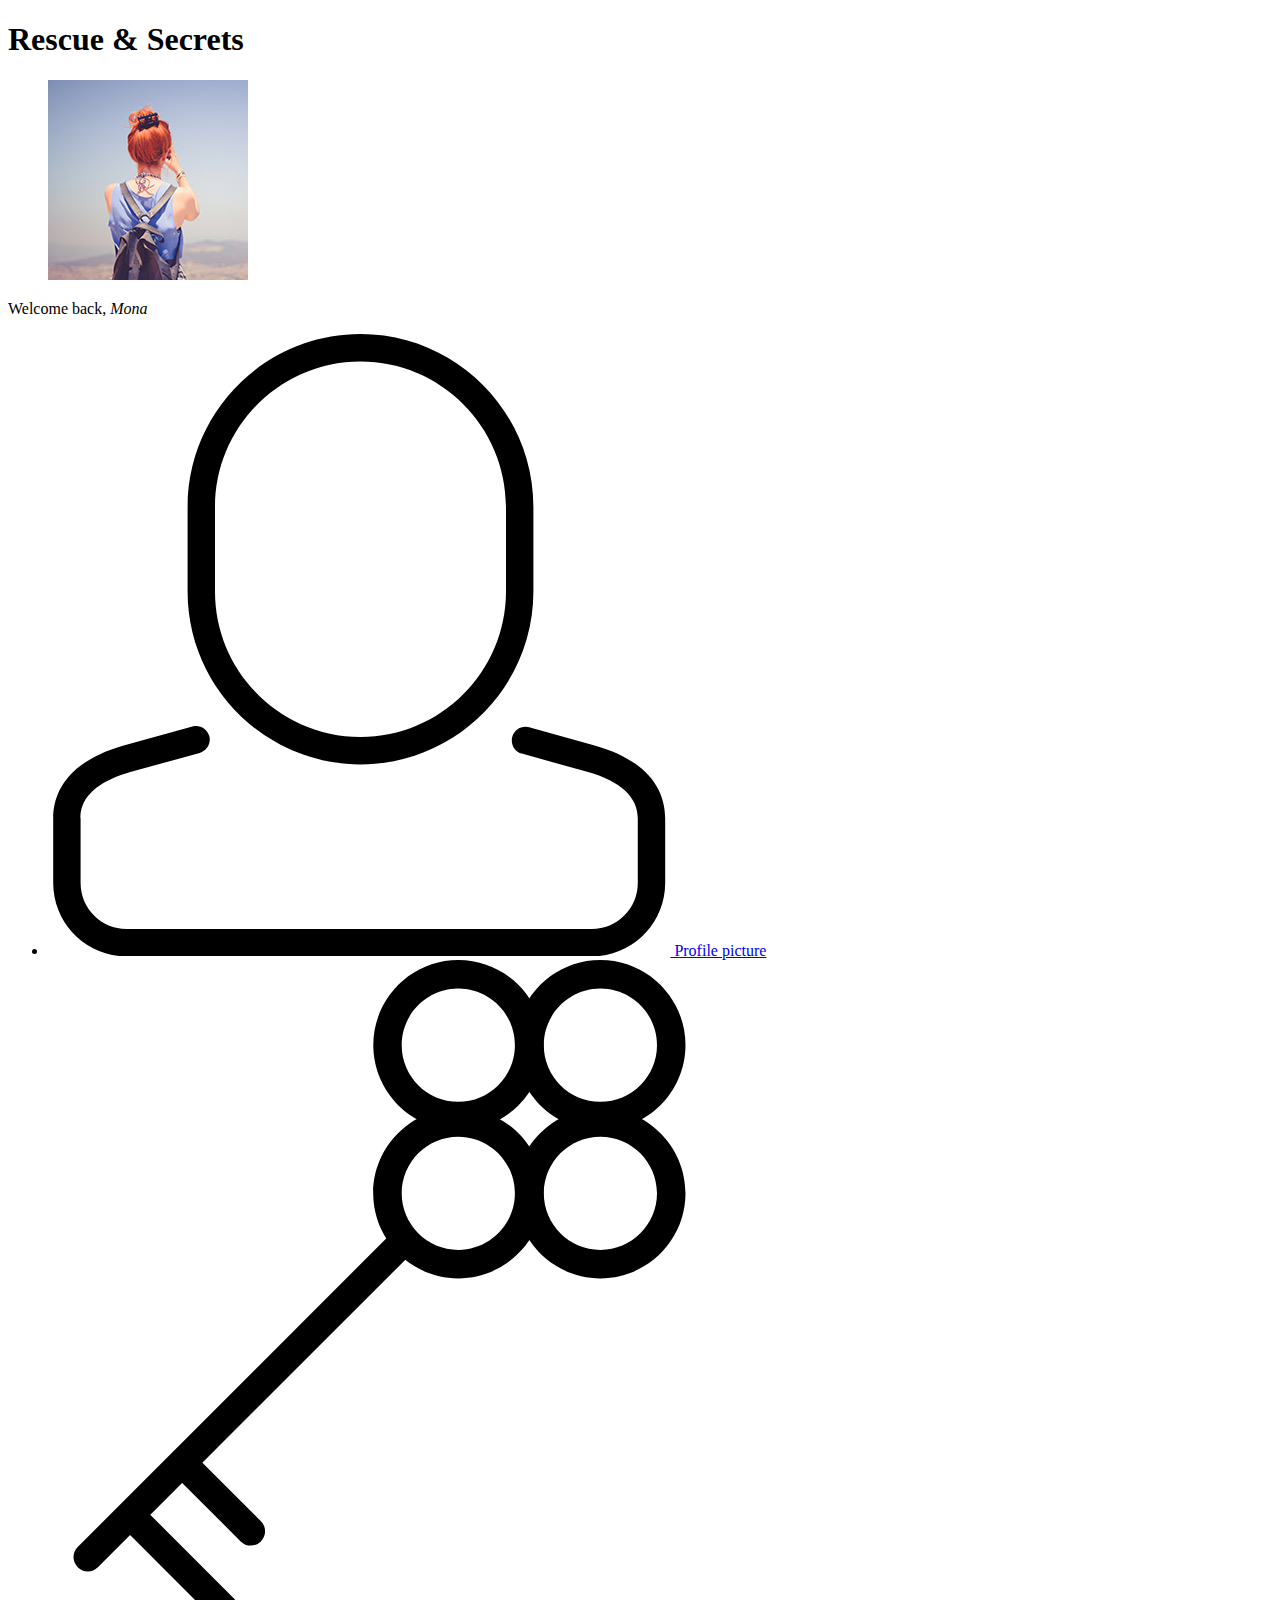
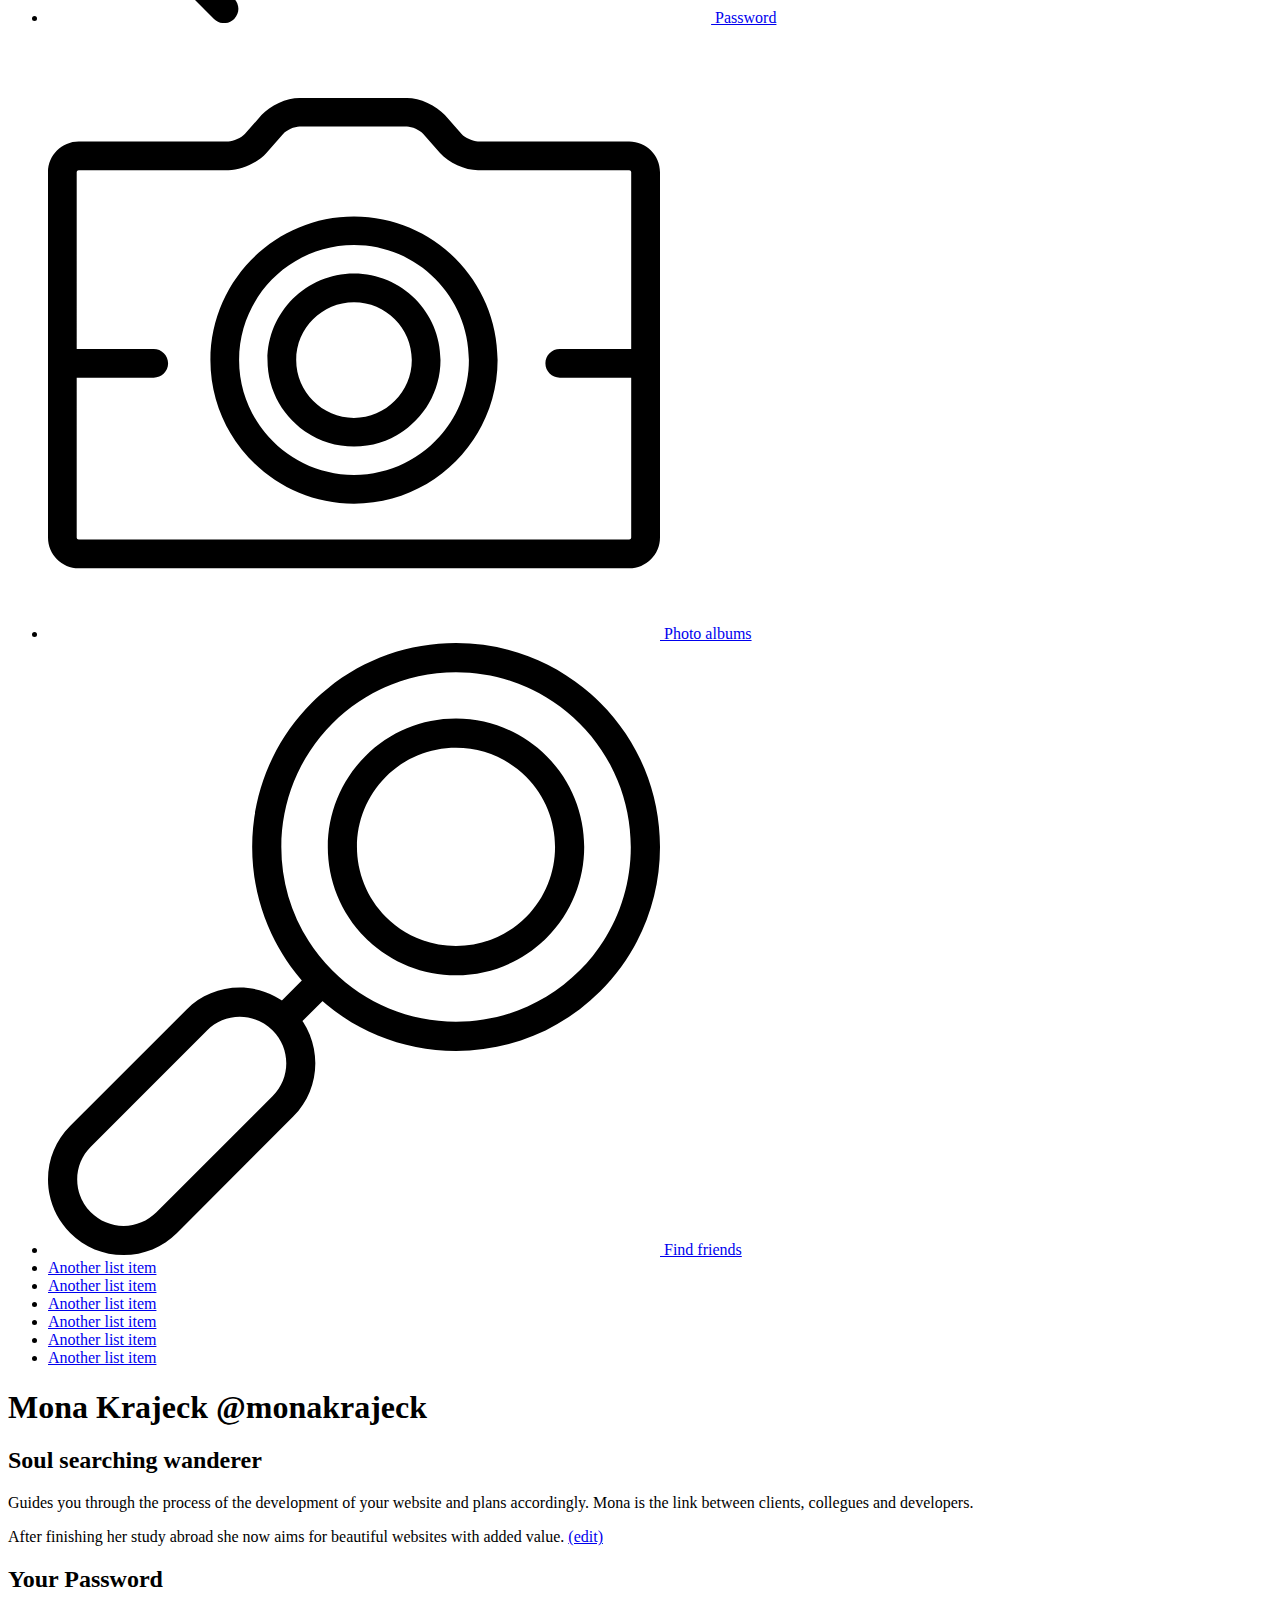
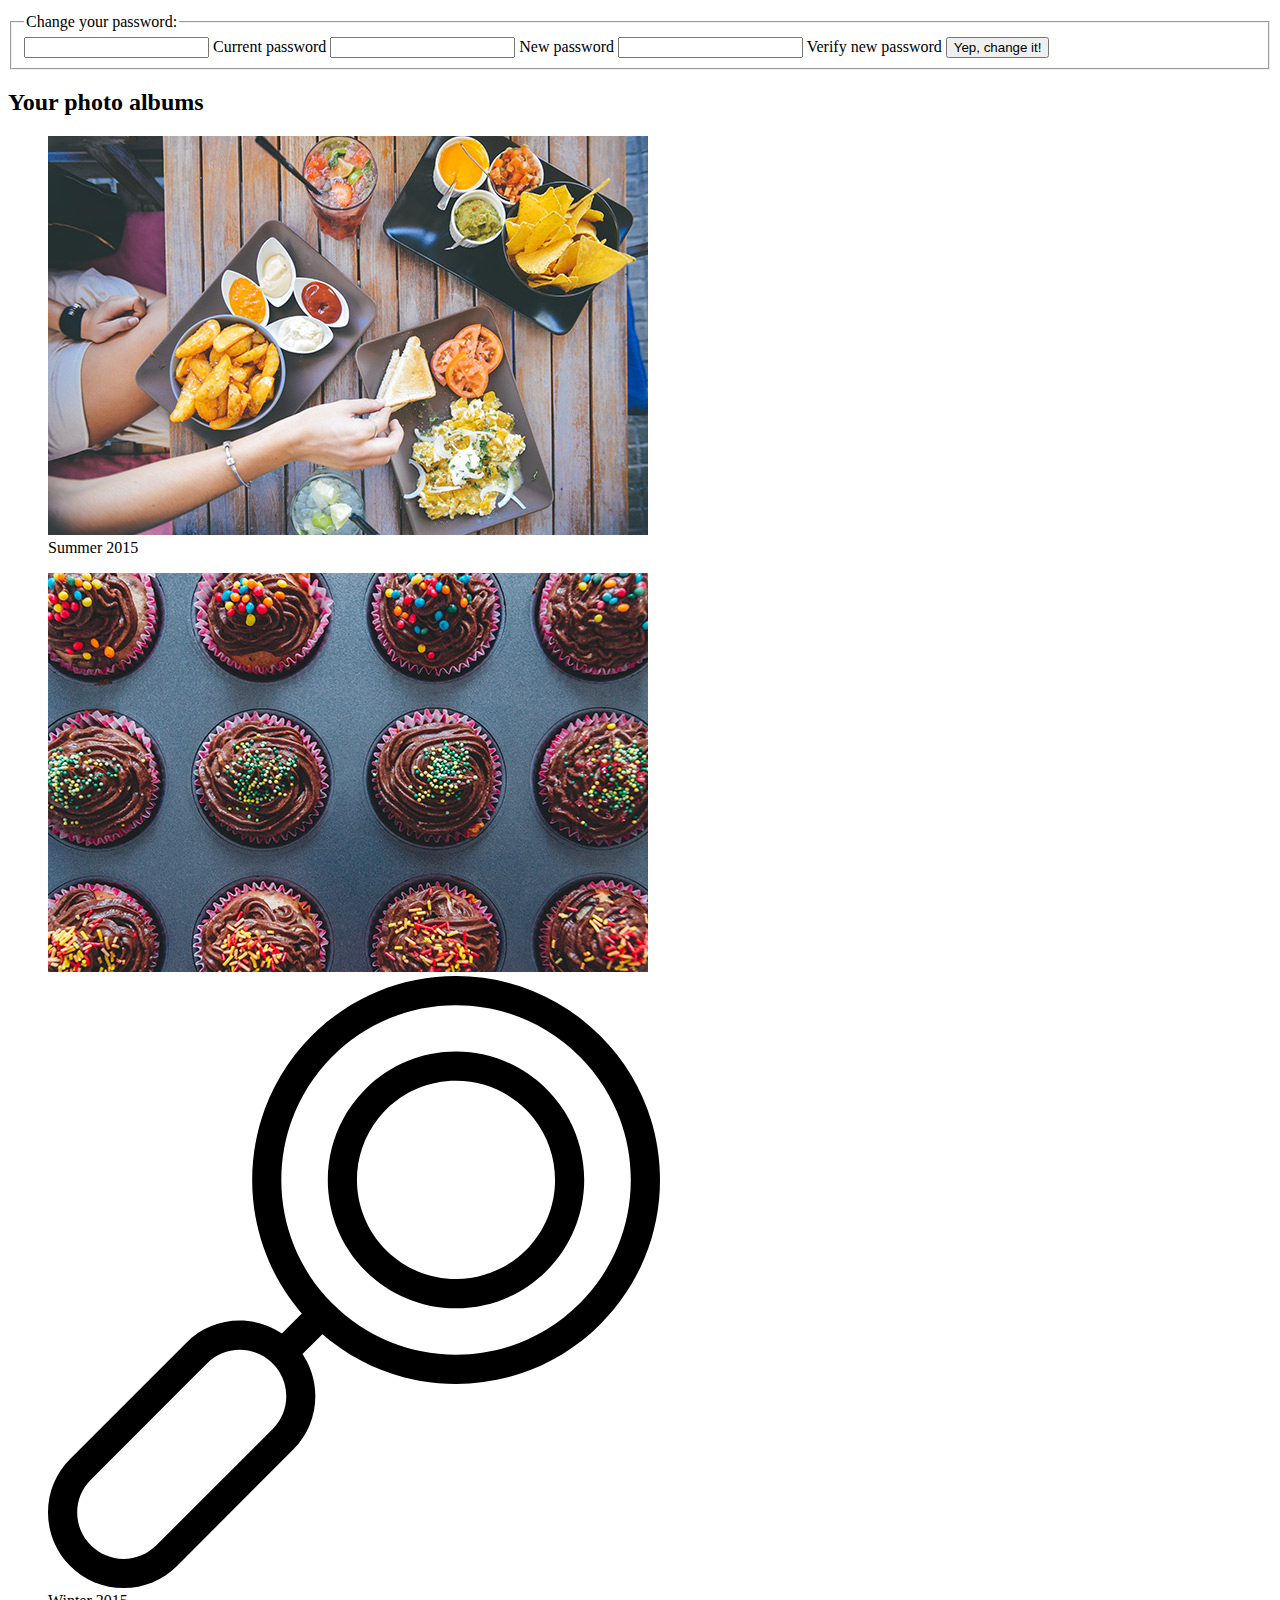
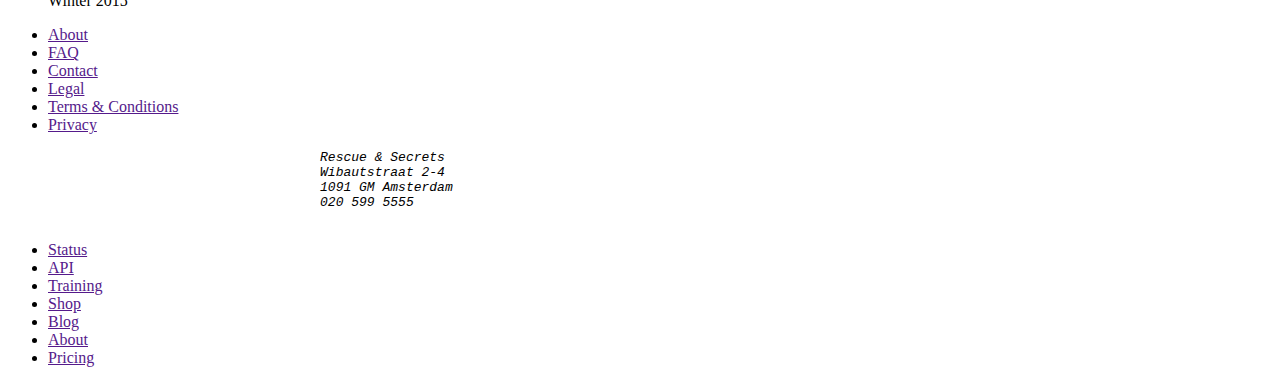
<file: index.html>
<!DOCTYPE html>
<html lang="en">
	<head>
		<meta charset="utf-8">
		<title>Profile of Mona Krajeck</title>
		<meta name="description" content="">
		<meta name="viewport" content="width=device-width, initial-scale=1">
		<link href='favicon.ico' rel='shortcut icon'>
	</head>
	<body>

		<!-- De header, met een navigatie -->

		<header>
			<h1>Rescue & Secrets</h1>
			<figure>
				<img src="images/profile-picture-thumb.jpg" alt="Profile picture of Monica Krajeck">
			</figure>
			<p>Welcome back, <em>Mona</em></p>
			<nav>
				<ul>
					<li>
						<a href="#profile-picture">
							<svg xmlns="http://www.w3.org/2000/svg" version="1.1" x="0" y="0" width="622.4" height="622.4" viewBox="0 0 622.4 622.4" xml:space="preserve"><path d="M312.5 430.4c-95.3 0-172.9-77.6-172.9-172.9v-84.6C139.6 77.6 217.1 0 312.5 0 407.8 0 485.4 77.6 485.4 172.9v84.6C485.4 352.8 407.8 430.4 312.5 430.4zM312.5 27.4c-80.2 0-145.5 65.3-145.5 145.5v84.6c0 80.2 65.3 145.5 145.5 145.5 80.2 0 145.5-65.3 145.5-145.5v-84.6C458 92.7 392.7 27.4 312.5 27.4zM543.8 622.4H78.6c-40.5 0-73.4-32.9-73.4-73.4V484.6c0-24 12.1-56.1 69.6-72.9l69.6-19.3c7.3-2 14.8 2.3 16.9 9.6 2 7.3-2.3 14.8-9.6 16.9l-69.4 19.2c-49.7 14.5-49.7 38.6-49.7 46.5v64.4c0 25.4 20.6 46 46 46h465.2c25.4 0 46-20.6 46-46V484.6c0-21.4-16.8-37-49.8-46.5l-66.2-18.5c-7.3-2-11.5-9.6-9.5-16.9 2-7.3 9.6-11.6 16.9-9.5l66.3 18.5c57.6 16.6 69.7 48.8 69.7 72.9v64.4C617.2 589.5 584.3 622.4 543.8 622.4z"/></svg>
							Profile picture
						</a>
					</li>
					<li>
						<a href="#password">
							<svg xmlns="http://www.w3.org/2000/svg" version="1.1" x="0" y="0" width="663.1" height="663.1" viewBox="0 0 663.1 663.1" xml:space="preserve"><path d="M552.4 170.2c-46.9 0-85.1-38.2-85.1-85.1 0-46.9 38.2-85.1 85.1-85.1 46.9 0 85.1 38.2 85.1 85.1C637.5 132.1 599.3 170.2 552.4 170.2zM552.4 28.6c-31.2 0-56.6 25.4-56.6 56.6 0 31.2 25.4 56.6 56.6 56.6 31.2 0 56.6-25.4 56.6-56.6C609 53.9 583.6 28.6 552.4 28.6zM552.4 318.4L552.4 318.4c-46.9 0-85.1-38.2-85.1-85.1 0-46.9 38.2-85.1 85.1-85.1 46.9 0 85.1 38.2 85.1 85.1C637.5 280.2 599.4 318.4 552.4 318.4zM552.4 176.7c-31.2 0-56.6 25.4-56.6 56.6 0 31.2 25.4 56.6 56.6 56.6 31.2 0 56.6-25.4 56.6-56.6C609 202.1 583.6 176.7 552.4 176.7z"/><path d="M410.4 170.2h0c-46.9 0-85.1-38.2-85.1-85.1 0-46.9 38.2-85.1 85.1-85.1 46.9 0 85.1 38.2 85.1 85.1 0 22.7-8.8 44.1-24.9 60.2C454.5 161.4 433.1 170.2 410.4 170.2zM410.3 28.6c-31.2 0-56.6 25.4-56.6 56.6 0 31.2 25.4 56.6 56.6 56.6h0c15.1 0 29.3-5.9 40-16.6 10.7-10.7 16.6-24.9 16.6-40C466.9 53.9 441.5 28.6 410.3 28.6zM410.3 318.4L410.3 318.4c-46.9 0-85.1-38.2-85.1-85.1 0-46.9 38.2-85.1 85.1-85.1 46.9 0 85.1 38.2 85.1 85.1C495.4 280.2 457.3 318.4 410.3 318.4zM410.3 176.7c-31.2 0-56.6 25.4-56.6 56.6 0 31.2 25.4 56.6 56.6 56.6 31.2 0 56.6-25.4 56.6-56.6C466.9 202.1 441.5 176.7 410.3 176.7z"/><path d="M39.8 611.4c-3.7 0-7.3-1.4-10.1-4.2 -5.6-5.6-5.6-14.6 0-20.2l313.5-313.5c5.6-5.6 14.6-5.6 20.2 0 5.6 5.6 5.6 14.6 0 20.2L49.9 607.2C47.1 610 43.5 611.4 39.8 611.4zM202.8 585.6c-3.7 0-7.3-1.4-10.1-4.2l-63.5-63.5c-5.6-5.6-5.6-14.6 0-20.2 5.6-5.6 14.6-5.6 20.2 0l63.5 63.5c5.6 5.6 5.6 14.6 0 20.2C210.1 584.2 206.4 585.6 202.8 585.6zM176.1 663.1c-3.7 0-7.3-1.4-10.1-4.2L77.1 570c-5.6-5.6-5.6-14.6 0-20.2 5.6-5.6 14.6-5.6 20.2 0l88.9 88.9c5.6 5.6 5.6 14.6 0 20.2C183.4 661.7 179.7 663.1 176.1 663.1z"/></svg>
							Password
						</a>
					</li>
					<li>
						<a href="#photo-albums">
							<svg xmlns="http://www.w3.org/2000/svg" version="1.1" x="0" y="0" width="612" height="612" viewBox="0 0 612 612" xml:space="preserve"><path d="M581.3 541.3H30.7C13.8 541.3 0 527.5 0 510.5V145.2c0-17 13.8-30.7 30.7-30.7h149.7c4.9 0 13.2-3.8 16.4-7.4l16.7-19c8.6-9.8 24.9-17.2 38-17.2h107.4c13.1 0 29.4 7.4 38 17.2l16.7 19c3.2 3.7 11.5 7.4 16.4 7.4h151.3c17 0 30.7 13.8 30.7 30.7v365.3C612 527.5 598.2 541.3 581.3 541.3zM30.7 143.2c-1.1 0-2 0.9-2 2v365.3c0 1.1 0.9 2 2 2h550.5c1.1 0 2-0.9 2-2V145.2c0-1.1-0.9-2-2-2H430c-13.1 0-29.4-7.4-38-17.2l-16.7-19c-3.2-3.7-11.5-7.4-16.4-7.4H251.5c-4.9 0-13.2 3.7-16.4 7.4l-16.7 19c-8.6 9.8-24.9 17.2-38 17.2H30.7zM306 476.7c-79.2 0-143.6-64.4-143.6-143.6 0-79.2 64.4-143.6 143.6-143.6s143.6 64.4 143.6 143.6C449.6 412.2 385.2 476.7 306 476.7zM306 218.1c-63.4 0-114.9 51.6-114.9 114.9 0 63.4 51.6 114.9 114.9 114.9s114.9-51.6 114.9-114.9C420.9 269.7 369.4 218.1 306 218.1zM593 350.7h-81.2c-7.9 0-14.4-6.4-14.4-14.4s6.4-14.4 14.4-14.4h81.2c7.9 0 14.4 6.4 14.4 14.4S600.9 350.7 593 350.7zM105.7 350.7H19.7c-7.9 0-14.4-6.4-14.4-14.4s6.4-14.4 14.4-14.4h86c7.9 0 14.4 6.4 14.4 14.4S113.6 350.7 105.7 350.7zM306 419.6c-47.7 0-86.5-38.8-86.5-86.5 0-47.7 38.8-86.5 86.5-86.5 47.7 0 86.5 38.8 86.5 86.5C392.5 380.8 353.7 419.6 306 419.6zM306 275.3c-31.9 0-57.8 25.9-57.8 57.8 0 31.9 25.9 57.8 57.8 57.8 31.9 0 57.8-25.9 57.8-57.8C363.8 301.2 337.9 275.3 306 275.3z"/></svg>
							Photo albums
						</a>
					</li>
					<li>
						<a href="#find-friends">
							<svg xmlns="http://www.w3.org/2000/svg" version="1.1" x="0" y="0" width="612" height="612" viewBox="0 0 612 612" xml:space="preserve"><path d="M408 407.9c-54.5 0-105.7-21.2-144.2-59.7 -79.5-79.5-79.5-208.9 0-288.4 38.5-38.5 89.7-59.7 144.2-59.7 54.5 0 105.7 21.2 144.2 59.7C590.8 98.3 612 149.5 612 204s-21.2 105.7-59.7 144.2C513.7 386.7 462.5 407.9 408 407.9zM408 29.2c-46.7 0-90.6 18.2-123.6 51.2 -68.1 68.1-68.1 179 0 247.2 33 33 76.9 51.2 123.6 51.2 46.7 0 90.6-18.2 123.6-51.2 33-33 51.2-76.9 51.2-123.6s-18.2-90.6-51.2-123.6C498.6 47.4 454.7 29.2 408 29.2zM244.2 382.4c-3.7 0-7.5-1.4-10.3-4.3 -5.7-5.7-5.7-14.9 0-20.6l23.4-23.4c5.7-5.7 14.9-5.7 20.6 0 5.7 5.7 5.7 14.9 0 20.6L254.5 378.1C251.7 381 247.9 382.4 244.2 382.4zM75.6 612c-20.2 0-39.2-7.9-53.4-22.1C7.9 575.6 0 556.6 0 536.4c0-20.2 7.9-39.2 22.1-53.4l116.3-116.3c14.3-14.3 33.2-22.1 53.4-22.1 20.2 0 39.2 7.9 53.4 22.1 29.5 29.5 29.5 77.4 0 106.9L129 589.9C114.7 604.1 95.7 612 75.6 612zM191.8 373.8c-12.4 0-24 4.8-32.8 13.6L42.8 503.7c-8.8 8.8-13.6 20.4-13.6 32.8 0 12.4 4.8 24 13.6 32.8 8.8 8.8 20.4 13.6 32.8 13.6 12.4 0 24-4.8 32.8-13.6l116.3-116.3c18.1-18.1 18.1-47.5 0-65.6C215.9 378.6 204.2 373.8 191.8 373.8zM408 332.3c-34.3 0-66.5-13.4-90.7-37.6 -50-50-50-131.4 0-181.5 24.2-24.2 56.5-37.6 90.7-37.6 34.3 0 66.5 13.4 90.7 37.6 50 50 50 131.4 0 181.5C474.5 318.9 442.3 332.3 408 332.3zM408 104.8c-26.5 0-51.4 10.3-70.1 29 -38.6 38.6-38.6 101.5 0 140.2 18.7 18.7 43.6 29 70.1 29 26.5 0 51.4-10.3 70.1-29 38.6-38.7 38.6-101.5 0-140.2C459.4 115.2 434.5 104.8 408 104.8z"/></svg>
							Find friends
						</a>
					</li>
					<li><a href="#">Another list item</a></li>
					<li><a href="#">Another list item</a></li>
					<li><a href="#">Another list item</a></li>
					<li><a href="#">Another list item</a></li>
					<li><a href="#">Another list item</a></li>
					<li><a href="#">Another list item</a></li>
				</ul>
			</nav>
		</header>



		<!-- De main content begint hier -->
		<main>
			<article>
				<header>
					<h1>Mona Krajeck <span>@monakrajeck</span></h1>
					<h2>Soul searching wanderer</h2>
				</header>
				<p>
					Guides you through the process of the development of your website and plans accordingly. Mona is the link between clients, collegues and developers.
				</p>
				<p>
					After finishing her study abroad she now aims for beautiful websites with added value. <a href="/">(edit)</a>
				</p>
			</article>


			<!-- Deze code mag je in week twee uit de comments halen -->
			<!-- <article id="profile-picture">
				<div>
					<figure class="current-profile-picture">
						<img class="profile-picture" src="images/profile-picture.jpg">
					</figure>
				</div>
								<div>
					<header>
										<h2>Your profile picture</h2>
						<h3>Upload a new profile picture</h3>
					</header>
					<a title="Opens upload window" role="button" href="/">Upload</a>
				</div>
				<section class="filter-effects">
					<header>
								<h3>Select a filter</h3>
					</header>
									<figure class="effect-01">
						<img class="profile-picture " src="images/profile-picture.jpg" alt="Image effect: lighten">
						<figcaption>Lighten</figcaption>
					</figure>

									<figure class="effect-02">
						<img class="profile-picture" src="images/profile-picture.jpg" alt="Image effect: overlay">
						<figcaption>Overlay</figcaption>
					</figure>

								<figure class="effect-03">
						<img class="profile-picture" src="images/profile-picture.jpg" alt="Image effect: soft light">
						<figcaption>Soft Light</figcaption>
					</figure>

					<figure class="effect-04">
							<img class="profile-picture" src="images/profile-picture.jpg" alt="Image effect: color">
						<figcaption>Color</figcaption>
					</figure>

										<figure class="effect-05">
						<img class="profile-picture" src="images/profile-picture.jpg" alt="Image effect: difference">
						<figcaption>Difference</figcaption>
					</figure>
				</section>
						<a role="button" href="/">Save</a>
			</article> -->


			<article id="password">
				<header>
					<h2>Your Password</h2>
				</header>

				<form action="" method="post">
					<fieldset>
						<legend>Change your password:</legend>
						<label>
							<input id="current-password" type="password" required>
							<span>Current password</span>
						</label>
						<label>
							<input id="current-password" type="password" required>
							<span>New password</span>
						</label>
						<label>
							<input id="current-password" type="password" required>
							<span>Verify new password</span>
						</label>
						<button role="button" type="submit">Yep, change it!</button>
					</fieldset>
				</form>
			</article>

			<article id="photo-albums">
				<header>
					<h2>Your photo albums</h2>
				</header>

				<figure>
					<img src="images/image-01.jpg" alt="Photoalbum of Summer 2015">
					<figcaption>
						Summer 2015
					</figcaption>
				</figure>
				<figure>
					<img src="images/image-02.jpg" alt="Photoalbum of winter 2015">
					<svg xmlns="http://www.w3.org/2000/svg" version="1.1" x="0" y="0" width="612" height="612" viewBox="0 0 612 612" xml:space="preserve"><path d="M408 407.9c-54.5 0-105.7-21.2-144.2-59.7 -79.5-79.5-79.5-208.9 0-288.4 38.5-38.5 89.7-59.7 144.2-59.7 54.5 0 105.7 21.2 144.2 59.7C590.8 98.3 612 149.5 612 204s-21.2 105.7-59.7 144.2C513.7 386.7 462.5 407.9 408 407.9zM408 29.2c-46.7 0-90.6 18.2-123.6 51.2 -68.1 68.1-68.1 179 0 247.2 33 33 76.9 51.2 123.6 51.2 46.7 0 90.6-18.2 123.6-51.2 33-33 51.2-76.9 51.2-123.6s-18.2-90.6-51.2-123.6C498.6 47.4 454.7 29.2 408 29.2zM244.2 382.4c-3.7 0-7.5-1.4-10.3-4.3 -5.7-5.7-5.7-14.9 0-20.6l23.4-23.4c5.7-5.7 14.9-5.7 20.6 0 5.7 5.7 5.7 14.9 0 20.6L254.5 378.1C251.7 381 247.9 382.4 244.2 382.4zM75.6 612c-20.2 0-39.2-7.9-53.4-22.1C7.9 575.6 0 556.6 0 536.4c0-20.2 7.9-39.2 22.1-53.4l116.3-116.3c14.3-14.3 33.2-22.1 53.4-22.1 20.2 0 39.2 7.9 53.4 22.1 29.5 29.5 29.5 77.4 0 106.9L129 589.9C114.7 604.1 95.7 612 75.6 612zM191.8 373.8c-12.4 0-24 4.8-32.8 13.6L42.8 503.7c-8.8 8.8-13.6 20.4-13.6 32.8 0 12.4 4.8 24 13.6 32.8 8.8 8.8 20.4 13.6 32.8 13.6 12.4 0 24-4.8 32.8-13.6l116.3-116.3c18.1-18.1 18.1-47.5 0-65.6C215.9 378.6 204.2 373.8 191.8 373.8zM408 332.3c-34.3 0-66.5-13.4-90.7-37.6 -50-50-50-131.4 0-181.5 24.2-24.2 56.5-37.6 90.7-37.6 34.3 0 66.5 13.4 90.7 37.6 50 50 50 131.4 0 181.5C474.5 318.9 442.3 332.3 408 332.3zM408 104.8c-26.5 0-51.4 10.3-70.1 29 -38.6 38.6-38.6 101.5 0 140.2 18.7 18.7 43.6 29 70.1 29 26.5 0 51.4-10.3 70.1-29 38.6-38.7 38.6-101.5 0-140.2C459.4 115.2 434.5 104.8 408 104.8z"/></svg>
					<figcaption>
						Winter 2015
					</figcaption>
				</figure>
			</article>
			<!-- Dit mag je in week 3 uit de comments halen. -->
				<!-- <article id="find-friends">
					<header>
						<h2>Find friends</h2>
						<a href="#password">
													<svg xmlns="http://www.w3.org/2000/svg" version="1.1" x="0" y="0" width="612" height="612" viewBox="0 0 612 612" xml:space="preserve"><path d="M423.2 438c-3.8 0-7.5-1.4-10.4-4.3L178.4 199.2c-5.7-5.7-5.7-15.1 0-20.8 5.8-5.8 15.1-5.8 20.8 0l234.5 234.5c5.8 5.8 5.8 15.1 0 20.8C430.8 436.5 427 438 423.2 438zM188.8 438c-3.8 0-7.5-1.4-10.4-4.3 -5.7-5.7-5.7-15.1 0-20.8l234.4-234.5c5.8-5.8 15.1-5.8 20.8 0 5.8 5.7 5.8 15.1 0 20.8l-234.4 234.5C196.3 436.5 192.5 438 188.8 438z"/><path d="M306 612v-14.7l0 14.7c-168.7 0-306-137.3-306-306C0 137.3 137.3 0 306 0c168.7 0 306 137.3 306 306C612 474.7 474.7 612 306 612zM306 29.4c-152.5 0-276.6 124.1-276.6 276.6 0 152.5 124.1 276.6 276.6 276.6h0c152.5 0 276.5-124.1 276.5-276.6C582.6 153.5 458.5 29.4 306 29.4z"/></svg>
												</a>
					</header>
									<figure class="effect-01">
						<img class="profile-picture " src="images/profile-picture-08.jpg">
											<figcaption>Sarah S.</figcaption>
					</figure>
					<figure class="effect-04">
											<img class="profile-picture " src="images/profile-picture-01.jpg">
						<figcaption>Nerwin B.</figcaption>
					</figure>
					<figure class="effect-01">
						<img class="profile-picture " src="images/profile-picture-02.jpg">
						<figcaption>Lighten</figcaption>
					</figure>
										<figure class="effect-03">
						<img class="profile-picture " src="images/profile-picture-03.jpg">
											<figcaption>Lighten</figcaption>
					</figure>
					<figure class="effect-01">
										<img class="profile-picture " src="images/profile-picture-04.jpg">
						<figcaption>Lighten</figcaption>
					</figure>
										<figure class="effect-05">
						<img class="profile-picture " src="images/profile-picture-05.jpg">
											<figcaption>Lighten</figcaption>
					</figure>
					<figure class="effect-01">
										<img class="profile-picture " src="images/profile-picture-06.jpg">
						<figcaption>Lighten</figcaption>
					</figure>
										<figure class="effect-05">
						<img class="profile-picture " src="images/profile-picture-07.jpg">
											<figcaption>Lighten</figcaption>
					</figure>
				</article>
				<div title="Load more articles" class="loader">Loading…</div> -->
		</main>
		<footer>
			<nav>
				<ul>
					<li><a href="">About</a></li>
					<li><a href="">FAQ</a></li>
					<li><a href="">Contact</a></li>
					<li><a href="">Legal</a></li>
					<li><a href="">Terms & Conditions</a></li>
					<li><a href="">Privacy</a></li>
				</ul>
			</nav>
			<address>
				<pre>
					Rescue & Secrets
					Wibautstraat 2-4
					1091 GM Amsterdam
					020 599 5555
				</pre>
			</address>
			<ul>
				<li><a href="">Status</a></li>
				<li><a href="">API</a></li>
				<li><a href="">Training</a></li>
				<li><a href="">Shop</a></li>
				<li><a href="">Blog</a></li>
				<li><a href="">About</a></li>
				<li><a href="">Pricing</a></li>
			</ul>
		</footer>
	</body>
</html>
</file>
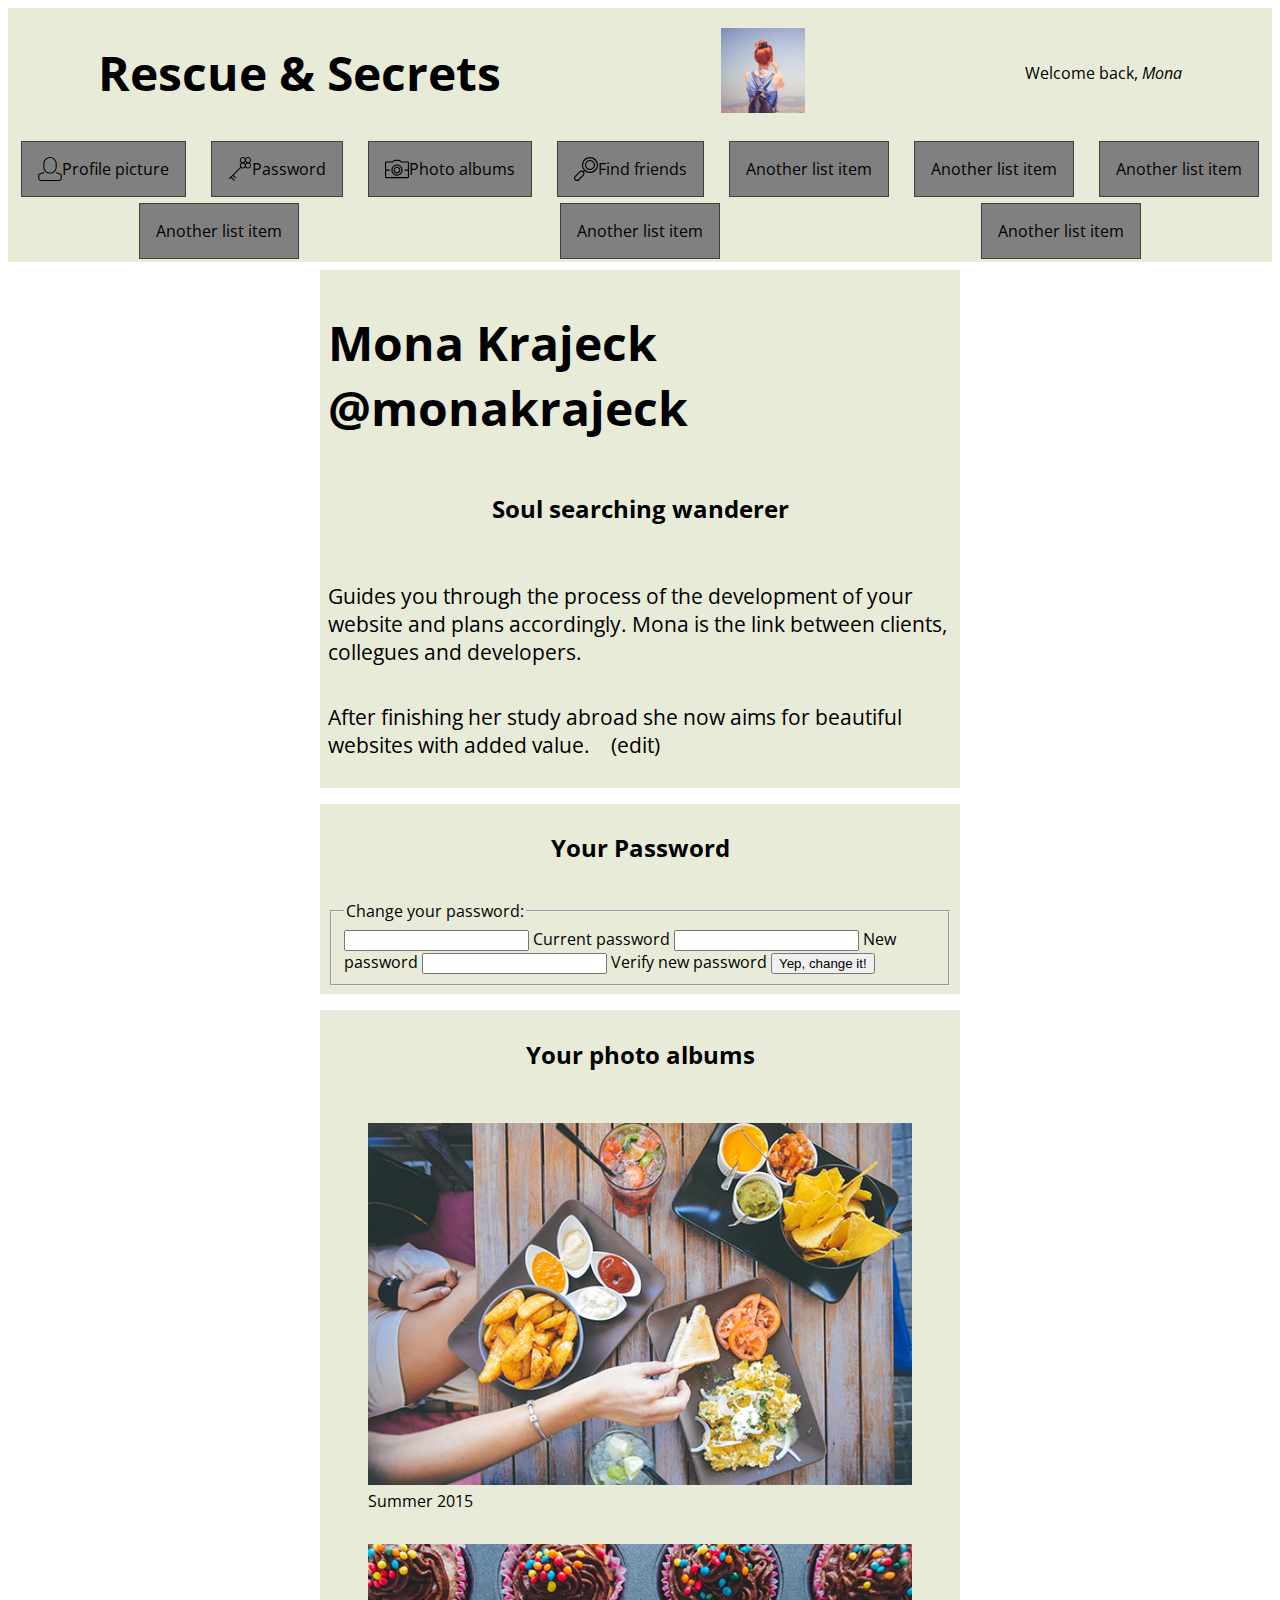
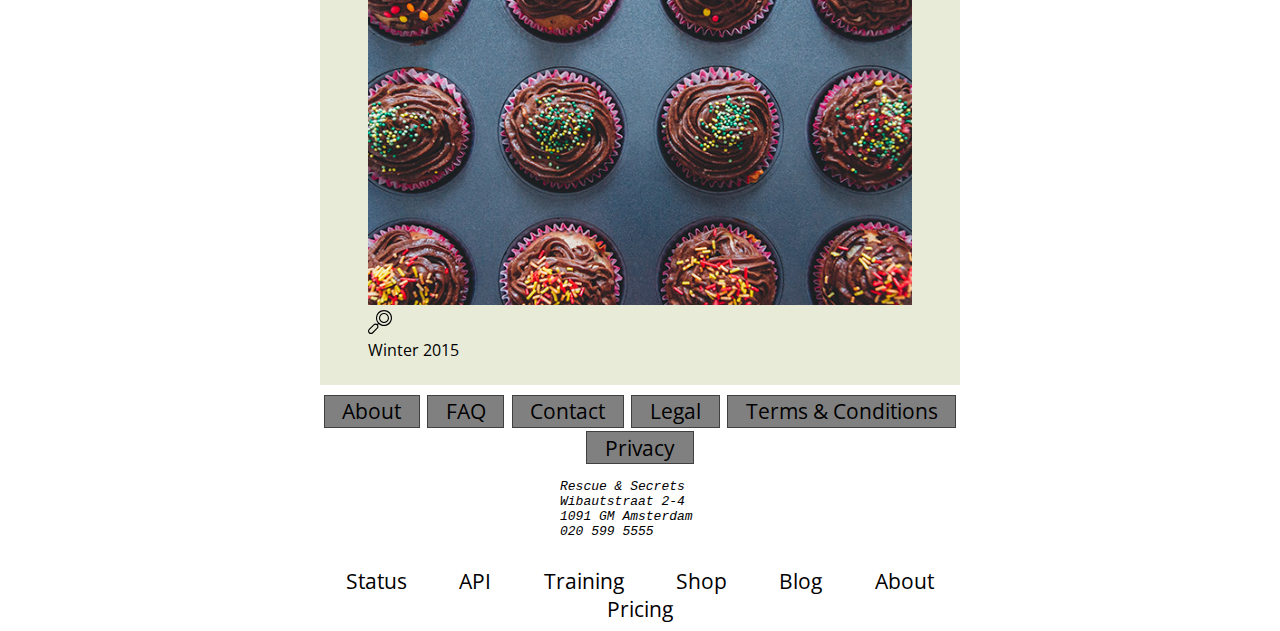
<file: opdracht1/index.html>
<!DOCTYPE html>
<html lang="en">
	<head>
		<meta charset="utf-8">
		<title>Profile of Mona Krajeck</title>
		<meta name="description" content="">
		<meta name="viewport" content="width=device-width, initial-scale=1">
		<link href="style.css" media="screen" rel="stylesheet" type="text/css" />
		<link href='https://fonts.googleapis.com/css?family=Open+Sans' rel='stylesheet' type='text/css'>
	</head>
	<body>

		<!-- De header, met een navigatie -->

		<header>
			<h1>Rescue & Secrets</h1>
			<figure>
					<img id="profile-img" src="images/profile-picture-thumb.jpg" alt="Profile picture of Monica Krajeck">
			</figure>
			<p>Welcome back, <em>Mona</em></p>
			<nav>
				<ul>
					<li>
						<a href="#profile-picture">
							<svg xmlns="http://www.w3.org/2000/svg" version="1.1" x="0" y="0" width="70.4" height="70.4" viewBox="0 0 622.4 622.4" xml:space="preserve"><path d="M312.5 430.4c-95.3 0-172.9-77.6-172.9-172.9v-84.6C139.6 77.6 217.1 0 312.5 0 407.8 0 485.4 77.6 485.4 172.9v84.6C485.4 352.8 407.8 430.4 312.5 430.4zM312.5 27.4c-80.2 0-145.5 65.3-145.5 145.5v84.6c0 80.2 65.3 145.5 145.5 145.5 80.2 0 145.5-65.3 145.5-145.5v-84.6C458 92.7 392.7 27.4 312.5 27.4zM543.8 622.4H78.6c-40.5 0-73.4-32.9-73.4-73.4V484.6c0-24 12.1-56.1 69.6-72.9l69.6-19.3c7.3-2 14.8 2.3 16.9 9.6 2 7.3-2.3 14.8-9.6 16.9l-69.4 19.2c-49.7 14.5-49.7 38.6-49.7 46.5v64.4c0 25.4 20.6 46 46 46h465.2c25.4 0 46-20.6 46-46V484.6c0-21.4-16.8-37-49.8-46.5l-66.2-18.5c-7.3-2-11.5-9.6-9.5-16.9 2-7.3 9.6-11.6 16.9-9.5l66.3 18.5c57.6 16.6 69.7 48.8 69.7 72.9v64.4C617.2 589.5 584.3 622.4 543.8 622.4z"/></svg>
							<p>Profile picture</p>
						</a>
					</li>
					<li>
						<a href="#password">
							<svg xmlns="http://www.w3.org/2000/svg" version="1.1" x="0" y="0" width="70.1" height="70.1" viewBox="0 0 663.1 663.1" xml:space="preserve"><path d="M552.4 170.2c-46.9 0-85.1-38.2-85.1-85.1 0-46.9 38.2-85.1 85.1-85.1 46.9 0 85.1 38.2 85.1 85.1C637.5 132.1 599.3 170.2 552.4 170.2zM552.4 28.6c-31.2 0-56.6 25.4-56.6 56.6 0 31.2 25.4 56.6 56.6 56.6 31.2 0 56.6-25.4 56.6-56.6C609 53.9 583.6 28.6 552.4 28.6zM552.4 318.4L552.4 318.4c-46.9 0-85.1-38.2-85.1-85.1 0-46.9 38.2-85.1 85.1-85.1 46.9 0 85.1 38.2 85.1 85.1C637.5 280.2 599.4 318.4 552.4 318.4zM552.4 176.7c-31.2 0-56.6 25.4-56.6 56.6 0 31.2 25.4 56.6 56.6 56.6 31.2 0 56.6-25.4 56.6-56.6C609 202.1 583.6 176.7 552.4 176.7z"/><path d="M410.4 170.2h0c-46.9 0-85.1-38.2-85.1-85.1 0-46.9 38.2-85.1 85.1-85.1 46.9 0 85.1 38.2 85.1 85.1 0 22.7-8.8 44.1-24.9 60.2C454.5 161.4 433.1 170.2 410.4 170.2zM410.3 28.6c-31.2 0-56.6 25.4-56.6 56.6 0 31.2 25.4 56.6 56.6 56.6h0c15.1 0 29.3-5.9 40-16.6 10.7-10.7 16.6-24.9 16.6-40C466.9 53.9 441.5 28.6 410.3 28.6zM410.3 318.4L410.3 318.4c-46.9 0-85.1-38.2-85.1-85.1 0-46.9 38.2-85.1 85.1-85.1 46.9 0 85.1 38.2 85.1 85.1C495.4 280.2 457.3 318.4 410.3 318.4zM410.3 176.7c-31.2 0-56.6 25.4-56.6 56.6 0 31.2 25.4 56.6 56.6 56.6 31.2 0 56.6-25.4 56.6-56.6C466.9 202.1 441.5 176.7 410.3 176.7z"/><path d="M39.8 611.4c-3.7 0-7.3-1.4-10.1-4.2 -5.6-5.6-5.6-14.6 0-20.2l313.5-313.5c5.6-5.6 14.6-5.6 20.2 0 5.6 5.6 5.6 14.6 0 20.2L49.9 607.2C47.1 610 43.5 611.4 39.8 611.4zM202.8 585.6c-3.7 0-7.3-1.4-10.1-4.2l-63.5-63.5c-5.6-5.6-5.6-14.6 0-20.2 5.6-5.6 14.6-5.6 20.2 0l63.5 63.5c5.6 5.6 5.6 14.6 0 20.2C210.1 584.2 206.4 585.6 202.8 585.6zM176.1 663.1c-3.7 0-7.3-1.4-10.1-4.2L77.1 570c-5.6-5.6-5.6-14.6 0-20.2 5.6-5.6 14.6-5.6 20.2 0l88.9 88.9c5.6 5.6 5.6 14.6 0 20.2C183.4 661.7 179.7 663.1 176.1 663.1z"/></svg>
							<p>Password</p>
						</a>
					</li>
					<li>
						<a href="#photo-albums">
							<svg xmlns="http://www.w3.org/2000/svg" version="1.1" x="0" y="0" width="70" height="70" viewBox="0 0 612 612" xml:space="preserve"><path d="M581.3 541.3H30.7C13.8 541.3 0 527.5 0 510.5V145.2c0-17 13.8-30.7 30.7-30.7h149.7c4.9 0 13.2-3.8 16.4-7.4l16.7-19c8.6-9.8 24.9-17.2 38-17.2h107.4c13.1 0 29.4 7.4 38 17.2l16.7 19c3.2 3.7 11.5 7.4 16.4 7.4h151.3c17 0 30.7 13.8 30.7 30.7v365.3C612 527.5 598.2 541.3 581.3 541.3zM30.7 143.2c-1.1 0-2 0.9-2 2v365.3c0 1.1 0.9 2 2 2h550.5c1.1 0 2-0.9 2-2V145.2c0-1.1-0.9-2-2-2H430c-13.1 0-29.4-7.4-38-17.2l-16.7-19c-3.2-3.7-11.5-7.4-16.4-7.4H251.5c-4.9 0-13.2 3.7-16.4 7.4l-16.7 19c-8.6 9.8-24.9 17.2-38 17.2H30.7zM306 476.7c-79.2 0-143.6-64.4-143.6-143.6 0-79.2 64.4-143.6 143.6-143.6s143.6 64.4 143.6 143.6C449.6 412.2 385.2 476.7 306 476.7zM306 218.1c-63.4 0-114.9 51.6-114.9 114.9 0 63.4 51.6 114.9 114.9 114.9s114.9-51.6 114.9-114.9C420.9 269.7 369.4 218.1 306 218.1zM593 350.7h-81.2c-7.9 0-14.4-6.4-14.4-14.4s6.4-14.4 14.4-14.4h81.2c7.9 0 14.4 6.4 14.4 14.4S600.9 350.7 593 350.7zM105.7 350.7H19.7c-7.9 0-14.4-6.4-14.4-14.4s6.4-14.4 14.4-14.4h86c7.9 0 14.4 6.4 14.4 14.4S113.6 350.7 105.7 350.7zM306 419.6c-47.7 0-86.5-38.8-86.5-86.5 0-47.7 38.8-86.5 86.5-86.5 47.7 0 86.5 38.8 86.5 86.5C392.5 380.8 353.7 419.6 306 419.6zM306 275.3c-31.9 0-57.8 25.9-57.8 57.8 0 31.9 25.9 57.8 57.8 57.8 31.9 0 57.8-25.9 57.8-57.8C363.8 301.2 337.9 275.3 306 275.3z"/></svg>
							<p>Photo albums</p>
						</a>
					</li>
					<li>
						<a href="#find-friends">
							<svg xmlns="http://www.w3.org/2000/svg" version="1.1" x="0" y="0" width="70" height="70" viewBox="0 0 612 612" xml:space="preserve"><path d="M408 407.9c-54.5 0-105.7-21.2-144.2-59.7 -79.5-79.5-79.5-208.9 0-288.4 38.5-38.5 89.7-59.7 144.2-59.7 54.5 0 105.7 21.2 144.2 59.7C590.8 98.3 612 149.5 612 204s-21.2 105.7-59.7 144.2C513.7 386.7 462.5 407.9 408 407.9zM408 29.2c-46.7 0-90.6 18.2-123.6 51.2 -68.1 68.1-68.1 179 0 247.2 33 33 76.9 51.2 123.6 51.2 46.7 0 90.6-18.2 123.6-51.2 33-33 51.2-76.9 51.2-123.6s-18.2-90.6-51.2-123.6C498.6 47.4 454.7 29.2 408 29.2zM244.2 382.4c-3.7 0-7.5-1.4-10.3-4.3 -5.7-5.7-5.7-14.9 0-20.6l23.4-23.4c5.7-5.7 14.9-5.7 20.6 0 5.7 5.7 5.7 14.9 0 20.6L254.5 378.1C251.7 381 247.9 382.4 244.2 382.4zM75.6 612c-20.2 0-39.2-7.9-53.4-22.1C7.9 575.6 0 556.6 0 536.4c0-20.2 7.9-39.2 22.1-53.4l116.3-116.3c14.3-14.3 33.2-22.1 53.4-22.1 20.2 0 39.2 7.9 53.4 22.1 29.5 29.5 29.5 77.4 0 106.9L129 589.9C114.7 604.1 95.7 612 75.6 612zM191.8 373.8c-12.4 0-24 4.8-32.8 13.6L42.8 503.7c-8.8 8.8-13.6 20.4-13.6 32.8 0 12.4 4.8 24 13.6 32.8 8.8 8.8 20.4 13.6 32.8 13.6 12.4 0 24-4.8 32.8-13.6l116.3-116.3c18.1-18.1 18.1-47.5 0-65.6C215.9 378.6 204.2 373.8 191.8 373.8zM408 332.3c-34.3 0-66.5-13.4-90.7-37.6 -50-50-50-131.4 0-181.5 24.2-24.2 56.5-37.6 90.7-37.6 34.3 0 66.5 13.4 90.7 37.6 50 50 50 131.4 0 181.5C474.5 318.9 442.3 332.3 408 332.3zM408 104.8c-26.5 0-51.4 10.3-70.1 29 -38.6 38.6-38.6 101.5 0 140.2 18.7 18.7 43.6 29 70.1 29 26.5 0 51.4-10.3 70.1-29 38.6-38.7 38.6-101.5 0-140.2C459.4 115.2 434.5 104.8 408 104.8z"/></svg>
							<p>Find friends</p>
						</a>
					</li>
					<li><a href="#"><p>Another list item</p></a></li>
					<li><a href="#"><p>Another list item</p></a></li>
					<li><a href="#"><p>Another list item</p></a></li>
					<li><a href="#"><p>Another list item</p></a></li>
					<li><a href="#"><p>Another list item</p></a></li>
					<li><a href="#"><p>Another list item</p></a></li>
				</ul>
			</nav>
		</header>



		<!-- De main content begint hier -->
		<main>
			<article>
				<header>
					<h1>Mona Krajeck <span>@monakrajeck</span></h1>
					<h2>Soul searching wanderer</h2>
				</header>
				<p>
					Guides you through the process of the development of your website and plans accordingly. Mona is the link between clients, collegues and developers.
				</p>
				<p>
					After finishing her study abroad she now aims for beautiful websites with added value. <a href="/">(edit)</a>
				</p>
			</article>


			<!-- Deze code mag je in week twee uit de comments halen -->
			<!-- <article id="profile-picture">
				<div>
					<figure class="current-profile-picture">
						<img class="profile-picture" src="images/profile-picture.jpg">
					</figure>
				</div>
								<div>
					<header>
										<h2>Your profile picture</h2>
						<h3>Upload a new profile picture</h3>
					</header>
					<a title="Opens upload window" role="button" href="/">Upload</a>
				</div>
				<section class="filter-effects">
					<header>
								<h3>Select a filter</h3>
					</header>
									<figure class="effect-01">
						<img class="profile-picture " src="images/profile-picture.jpg" alt="Image effect: lighten">
						<figcaption>Lighten</figcaption>
					</figure>

									<figure class="effect-02">
						<img class="profile-picture" src="images/profile-picture.jpg" alt="Image effect: overlay">
						<figcaption>Overlay</figcaption>
					</figure>

								<figure class="effect-03">
						<img class="profile-picture" src="images/profile-picture.jpg" alt="Image effect: soft light">
						<figcaption>Soft Light</figcaption>
					</figure>

					<figure class="effect-04">
							<img class="profile-picture" src="images/profile-picture.jpg" alt="Image effect: color">
						<figcaption>Color</figcaption>
					</figure>

										<figure class="effect-05">
						<img class="profile-picture" src="images/profile-picture.jpg" alt="Image effect: difference">
						<figcaption>Difference</figcaption>
					</figure>
				</section>
						<a role="button" href="/">Save</a>
			</article> -->


			<article id="password">
				<header>
					<h2>Your Password</h2>
				</header>

				<form action="" method="post">
					<fieldset>
						<legend>Change your password:</legend>
						<label>
							<input id="current-password" type="password" required>
							<span>Current password</span>
						</label>
						<label>
							<input id="current-password" type="password" required>
							<span>New password</span>
						</label>
						<label>
							<input id="current-password" type="password" required>
							<span>Verify new password</span>
						</label>
						<button role="button" type="submit">Yep, change it!</button>
					</fieldset>
				</form>
			</article>

			<article id="photo-albums">
				<header>
					<h2>Your photo albums</h2>
				</header>

				<figure>
					<img src="images/image-01.jpg" alt="Photoalbum of Summer 2015">
					<figcaption>
						Summer 2015
					</figcaption>
				</figure>
				<figure>
					<img src="images/image-02.jpg" alt="Photoalbum of winter 2015">
					<svg xmlns="http://www.w3.org/2000/svg" version="1.1" x="0" y="0" width="70" height="70" viewBox="0 0 612 612" xml:space="preserve"><path d="M408 407.9c-54.5 0-105.7-21.2-144.2-59.7 -79.5-79.5-79.5-208.9 0-288.4 38.5-38.5 89.7-59.7 144.2-59.7 54.5 0 105.7 21.2 144.2 59.7C590.8 98.3 612 149.5 612 204s-21.2 105.7-59.7 144.2C513.7 386.7 462.5 407.9 408 407.9zM408 29.2c-46.7 0-90.6 18.2-123.6 51.2 -68.1 68.1-68.1 179 0 247.2 33 33 76.9 51.2 123.6 51.2 46.7 0 90.6-18.2 123.6-51.2 33-33 51.2-76.9 51.2-123.6s-18.2-90.6-51.2-123.6C498.6 47.4 454.7 29.2 408 29.2zM244.2 382.4c-3.7 0-7.5-1.4-10.3-4.3 -5.7-5.7-5.7-14.9 0-20.6l23.4-23.4c5.7-5.7 14.9-5.7 20.6 0 5.7 5.7 5.7 14.9 0 20.6L254.5 378.1C251.7 381 247.9 382.4 244.2 382.4zM75.6 612c-20.2 0-39.2-7.9-53.4-22.1C7.9 575.6 0 556.6 0 536.4c0-20.2 7.9-39.2 22.1-53.4l116.3-116.3c14.3-14.3 33.2-22.1 53.4-22.1 20.2 0 39.2 7.9 53.4 22.1 29.5 29.5 29.5 77.4 0 106.9L129 589.9C114.7 604.1 95.7 612 75.6 612zM191.8 373.8c-12.4 0-24 4.8-32.8 13.6L42.8 503.7c-8.8 8.8-13.6 20.4-13.6 32.8 0 12.4 4.8 24 13.6 32.8 8.8 8.8 20.4 13.6 32.8 13.6 12.4 0 24-4.8 32.8-13.6l116.3-116.3c18.1-18.1 18.1-47.5 0-65.6C215.9 378.6 204.2 373.8 191.8 373.8zM408 332.3c-34.3 0-66.5-13.4-90.7-37.6 -50-50-50-131.4 0-181.5 24.2-24.2 56.5-37.6 90.7-37.6 34.3 0 66.5 13.4 90.7 37.6 50 50 50 131.4 0 181.5C474.5 318.9 442.3 332.3 408 332.3zM408 104.8c-26.5 0-51.4 10.3-70.1 29 -38.6 38.6-38.6 101.5 0 140.2 18.7 18.7 43.6 29 70.1 29 26.5 0 51.4-10.3 70.1-29 38.6-38.7 38.6-101.5 0-140.2C459.4 115.2 434.5 104.8 408 104.8z"/></svg>
					<figcaption>
						Winter 2015
					</figcaption>
				</figure>
			</article>
			<!-- Dit mag je in week 3 uit de comments halen. -->
				<!-- <article id="find-friends">
					<header>
						<h2>Find friends</h2>
						<a href="#password">
													<svg xmlns="http://www.w3.org/2000/svg" version="1.1" x="0" y="0" width="612" height="612" viewBox="0 0 612 612" xml:space="preserve"><path d="M423.2 438c-3.8 0-7.5-1.4-10.4-4.3L178.4 199.2c-5.7-5.7-5.7-15.1 0-20.8 5.8-5.8 15.1-5.8 20.8 0l234.5 234.5c5.8 5.8 5.8 15.1 0 20.8C430.8 436.5 427 438 423.2 438zM188.8 438c-3.8 0-7.5-1.4-10.4-4.3 -5.7-5.7-5.7-15.1 0-20.8l234.4-234.5c5.8-5.8 15.1-5.8 20.8 0 5.8 5.7 5.8 15.1 0 20.8l-234.4 234.5C196.3 436.5 192.5 438 188.8 438z"/><path d="M306 612v-14.7l0 14.7c-168.7 0-306-137.3-306-306C0 137.3 137.3 0 306 0c168.7 0 306 137.3 306 306C612 474.7 474.7 612 306 612zM306 29.4c-152.5 0-276.6 124.1-276.6 276.6 0 152.5 124.1 276.6 276.6 276.6h0c152.5 0 276.5-124.1 276.5-276.6C582.6 153.5 458.5 29.4 306 29.4z"/></svg>
												</a>
					</header>
									<figure class="effect-01">
						<img class="profile-picture " src="images/profile-picture-08.jpg">
											<figcaption>Sarah S.</figcaption>
					</figure>
					<figure class="effect-04">
											<img class="profile-picture " src="images/profile-picture-01.jpg">
						<figcaption>Nerwin B.</figcaption>
					</figure>
					<figure class="effect-01">
						<img class="profile-picture " src="images/profile-picture-02.jpg">
						<figcaption>Lighten</figcaption>
					</figure>
										<figure class="effect-03">
						<img class="profile-picture " src="images/profile-picture-03.jpg">
											<figcaption>Lighten</figcaption>
					</figure>
					<figure class="effect-01">
										<img class="profile-picture " src="images/profile-picture-04.jpg">
						<figcaption>Lighten</figcaption>
					</figure>
										<figure class="effect-05">
						<img class="profile-picture " src="images/profile-picture-05.jpg">
											<figcaption>Lighten</figcaption>
					</figure>
					<figure class="effect-01">
										<img class="profile-picture " src="images/profile-picture-06.jpg">
						<figcaption>Lighten</figcaption>
					</figure>
										<figure class="effect-05">
						<img class="profile-picture " src="images/profile-picture-07.jpg">
											<figcaption>Lighten</figcaption>
					</figure>
				</article>
				<div title="Load more articles" class="loader">Loading…</div> -->
		</main>
		<footer>
			<nav>
				<ul>
					<li><a href="">About</a></li>
					<li><a href="">FAQ</a></li>
					<li><a href="">Contact</a></li>
					<li><a href="">Legal</a></li>
					<li><a href="">Terms & Conditions</a></li>
					<li><a href="">Privacy</a></li>
				</ul>
			</nav>
			<address>
				<pre>
Rescue & Secrets
Wibautstraat 2-4
1091 GM Amsterdam
020 599 5555
				</pre>
			</address>
			<ul>
				<li><a href="">Status</a></li>
				<li><a href="">API</a></li>
				<li><a href="">Training</a></li>
				<li><a href="">Shop</a></li>
				<li><a href="">Blog</a></li>
				<li><a href="">About</a></li>
				<li><a href="">Pricing</a></li>
			</ul>
		</footer>
	</body>
</html>
</file>
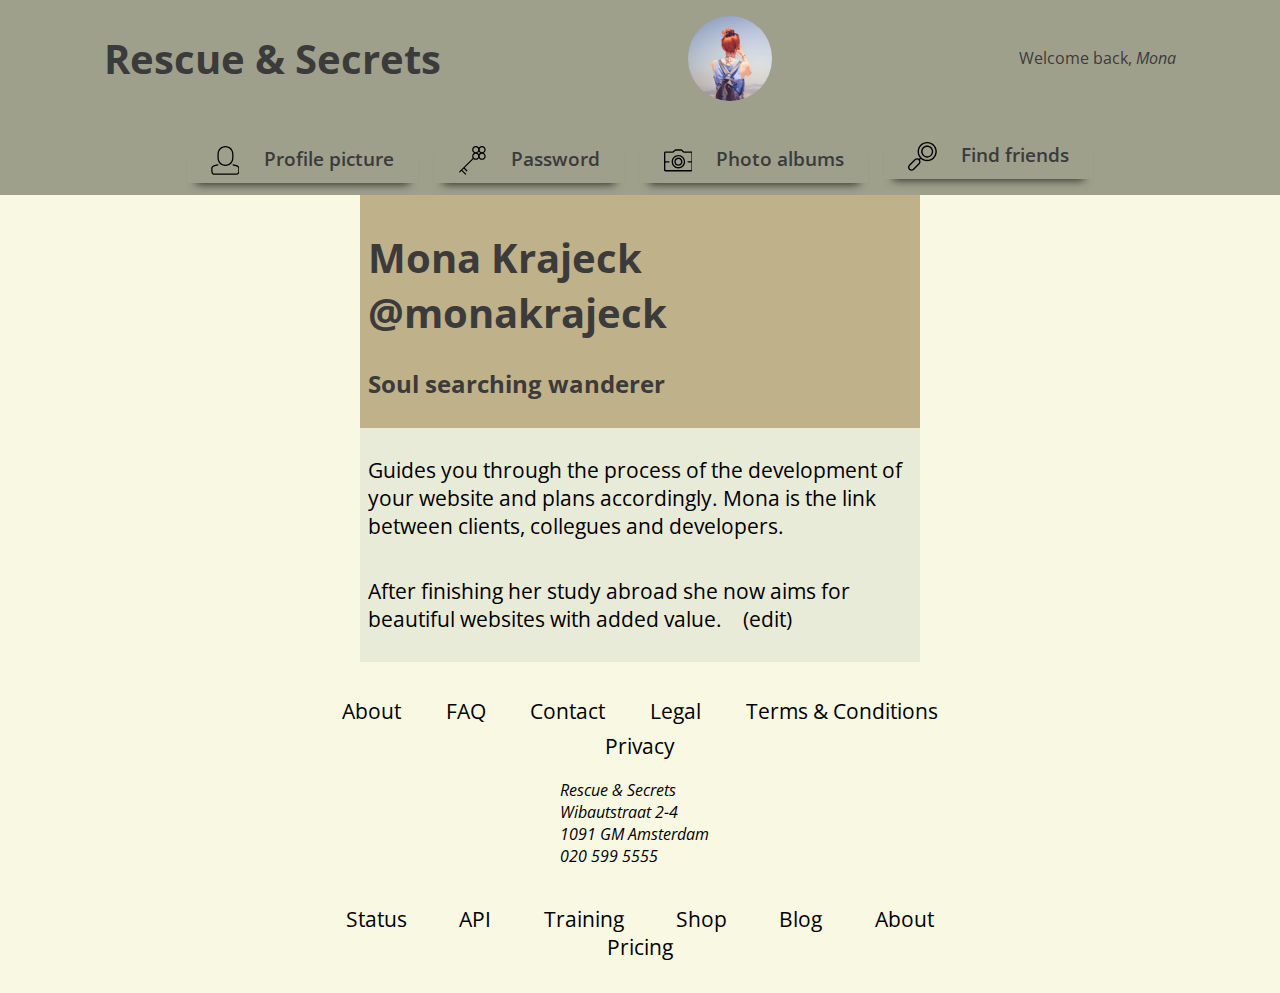
<file: week2/index.html>
<!DOCTYPE html>
<html lang="en">
	<head>
		<meta charset="utf-8">
		<title>Profile of Mona Krajeck</title>
		<meta name="description" content="">
		<meta name="viewport" content="width=device-width, initial-scale=1">
		<link href="style.css" media="screen" rel="stylesheet" type="text/css" />
		<link href='https://fonts.googleapis.com/css?family=Open+Sans' rel='stylesheet' type='text/css'>
	</head>
	<body>

		<!-- De header, met een navigatie -->

		<header role="banner">
			<h1>Rescue &amp; Secrets</h1>
			<figure>
					<img id="profile-img" src="images/profile-picture-thumb.jpg" alt="Profile picture of Monica Krajeck">
			</figure>
			<p>Welcome back, <em>Mona</em></p>
			<nav role="navigation">
				<ul>
					<li>
						<a href="#profile-picture">
							<svg xmlns="http://www.w3.org/2000/svg" version="1.1" x="0" y="0" width="70.4" height="70.4" viewBox="0 0 622.4 622.4" xml:space="preserve"><path d="M312.5 430.4c-95.3 0-172.9-77.6-172.9-172.9v-84.6C139.6 77.6 217.1 0 312.5 0 407.8 0 485.4 77.6 485.4 172.9v84.6C485.4 352.8 407.8 430.4 312.5 430.4zM312.5 27.4c-80.2 0-145.5 65.3-145.5 145.5v84.6c0 80.2 65.3 145.5 145.5 145.5 80.2 0 145.5-65.3 145.5-145.5v-84.6C458 92.7 392.7 27.4 312.5 27.4zM543.8 622.4H78.6c-40.5 0-73.4-32.9-73.4-73.4V484.6c0-24 12.1-56.1 69.6-72.9l69.6-19.3c7.3-2 14.8 2.3 16.9 9.6 2 7.3-2.3 14.8-9.6 16.9l-69.4 19.2c-49.7 14.5-49.7 38.6-49.7 46.5v64.4c0 25.4 20.6 46 46 46h465.2c25.4 0 46-20.6 46-46V484.6c0-21.4-16.8-37-49.8-46.5l-66.2-18.5c-7.3-2-11.5-9.6-9.5-16.9 2-7.3 9.6-11.6 16.9-9.5l66.3 18.5c57.6 16.6 69.7 48.8 69.7 72.9v64.4C617.2 589.5 584.3 622.4 543.8 622.4z"/></svg>
							Profile picture
						</a>
					</li>
					<li>
						<a href="#password">
							<svg xmlns="http://www.w3.org/2000/svg" version="1.1" x="0" y="0" width="70.1" height="70.1" viewBox="0 0 663.1 663.1" xml:space="preserve"><path d="M552.4 170.2c-46.9 0-85.1-38.2-85.1-85.1 0-46.9 38.2-85.1 85.1-85.1 46.9 0 85.1 38.2 85.1 85.1C637.5 132.1 599.3 170.2 552.4 170.2zM552.4 28.6c-31.2 0-56.6 25.4-56.6 56.6 0 31.2 25.4 56.6 56.6 56.6 31.2 0 56.6-25.4 56.6-56.6C609 53.9 583.6 28.6 552.4 28.6zM552.4 318.4L552.4 318.4c-46.9 0-85.1-38.2-85.1-85.1 0-46.9 38.2-85.1 85.1-85.1 46.9 0 85.1 38.2 85.1 85.1C637.5 280.2 599.4 318.4 552.4 318.4zM552.4 176.7c-31.2 0-56.6 25.4-56.6 56.6 0 31.2 25.4 56.6 56.6 56.6 31.2 0 56.6-25.4 56.6-56.6C609 202.1 583.6 176.7 552.4 176.7z"/><path d="M410.4 170.2h0c-46.9 0-85.1-38.2-85.1-85.1 0-46.9 38.2-85.1 85.1-85.1 46.9 0 85.1 38.2 85.1 85.1 0 22.7-8.8 44.1-24.9 60.2C454.5 161.4 433.1 170.2 410.4 170.2zM410.3 28.6c-31.2 0-56.6 25.4-56.6 56.6 0 31.2 25.4 56.6 56.6 56.6h0c15.1 0 29.3-5.9 40-16.6 10.7-10.7 16.6-24.9 16.6-40C466.9 53.9 441.5 28.6 410.3 28.6zM410.3 318.4L410.3 318.4c-46.9 0-85.1-38.2-85.1-85.1 0-46.9 38.2-85.1 85.1-85.1 46.9 0 85.1 38.2 85.1 85.1C495.4 280.2 457.3 318.4 410.3 318.4zM410.3 176.7c-31.2 0-56.6 25.4-56.6 56.6 0 31.2 25.4 56.6 56.6 56.6 31.2 0 56.6-25.4 56.6-56.6C466.9 202.1 441.5 176.7 410.3 176.7z"/><path d="M39.8 611.4c-3.7 0-7.3-1.4-10.1-4.2 -5.6-5.6-5.6-14.6 0-20.2l313.5-313.5c5.6-5.6 14.6-5.6 20.2 0 5.6 5.6 5.6 14.6 0 20.2L49.9 607.2C47.1 610 43.5 611.4 39.8 611.4zM202.8 585.6c-3.7 0-7.3-1.4-10.1-4.2l-63.5-63.5c-5.6-5.6-5.6-14.6 0-20.2 5.6-5.6 14.6-5.6 20.2 0l63.5 63.5c5.6 5.6 5.6 14.6 0 20.2C210.1 584.2 206.4 585.6 202.8 585.6zM176.1 663.1c-3.7 0-7.3-1.4-10.1-4.2L77.1 570c-5.6-5.6-5.6-14.6 0-20.2 5.6-5.6 14.6-5.6 20.2 0l88.9 88.9c5.6 5.6 5.6 14.6 0 20.2C183.4 661.7 179.7 663.1 176.1 663.1z"/></svg>
							Password
						</a>
					</li>
					<li>
						<a href="#photo-albums">
							<svg xmlns="http://www.w3.org/2000/svg" version="1.1" x="0" y="0" width="70" height="70" viewBox="0 0 612 612" xml:space="preserve"><path d="M581.3 541.3H30.7C13.8 541.3 0 527.5 0 510.5V145.2c0-17 13.8-30.7 30.7-30.7h149.7c4.9 0 13.2-3.8 16.4-7.4l16.7-19c8.6-9.8 24.9-17.2 38-17.2h107.4c13.1 0 29.4 7.4 38 17.2l16.7 19c3.2 3.7 11.5 7.4 16.4 7.4h151.3c17 0 30.7 13.8 30.7 30.7v365.3C612 527.5 598.2 541.3 581.3 541.3zM30.7 143.2c-1.1 0-2 0.9-2 2v365.3c0 1.1 0.9 2 2 2h550.5c1.1 0 2-0.9 2-2V145.2c0-1.1-0.9-2-2-2H430c-13.1 0-29.4-7.4-38-17.2l-16.7-19c-3.2-3.7-11.5-7.4-16.4-7.4H251.5c-4.9 0-13.2 3.7-16.4 7.4l-16.7 19c-8.6 9.8-24.9 17.2-38 17.2H30.7zM306 476.7c-79.2 0-143.6-64.4-143.6-143.6 0-79.2 64.4-143.6 143.6-143.6s143.6 64.4 143.6 143.6C449.6 412.2 385.2 476.7 306 476.7zM306 218.1c-63.4 0-114.9 51.6-114.9 114.9 0 63.4 51.6 114.9 114.9 114.9s114.9-51.6 114.9-114.9C420.9 269.7 369.4 218.1 306 218.1zM593 350.7h-81.2c-7.9 0-14.4-6.4-14.4-14.4s6.4-14.4 14.4-14.4h81.2c7.9 0 14.4 6.4 14.4 14.4S600.9 350.7 593 350.7zM105.7 350.7H19.7c-7.9 0-14.4-6.4-14.4-14.4s6.4-14.4 14.4-14.4h86c7.9 0 14.4 6.4 14.4 14.4S113.6 350.7 105.7 350.7zM306 419.6c-47.7 0-86.5-38.8-86.5-86.5 0-47.7 38.8-86.5 86.5-86.5 47.7 0 86.5 38.8 86.5 86.5C392.5 380.8 353.7 419.6 306 419.6zM306 275.3c-31.9 0-57.8 25.9-57.8 57.8 0 31.9 25.9 57.8 57.8 57.8 31.9 0 57.8-25.9 57.8-57.8C363.8 301.2 337.9 275.3 306 275.3z"/></svg>
							Photo albums
						</a>
					</li>
					<li>
						<a href="#find-friends">
							<svg xmlns="http://www.w3.org/2000/svg" version="1.1" x="0" y="0" width="70" height="70" viewBox="0 0 612 612" xml:space="preserve"><path d="M408 407.9c-54.5 0-105.7-21.2-144.2-59.7 -79.5-79.5-79.5-208.9 0-288.4 38.5-38.5 89.7-59.7 144.2-59.7 54.5 0 105.7 21.2 144.2 59.7C590.8 98.3 612 149.5 612 204s-21.2 105.7-59.7 144.2C513.7 386.7 462.5 407.9 408 407.9zM408 29.2c-46.7 0-90.6 18.2-123.6 51.2 -68.1 68.1-68.1 179 0 247.2 33 33 76.9 51.2 123.6 51.2 46.7 0 90.6-18.2 123.6-51.2 33-33 51.2-76.9 51.2-123.6s-18.2-90.6-51.2-123.6C498.6 47.4 454.7 29.2 408 29.2zM244.2 382.4c-3.7 0-7.5-1.4-10.3-4.3 -5.7-5.7-5.7-14.9 0-20.6l23.4-23.4c5.7-5.7 14.9-5.7 20.6 0 5.7 5.7 5.7 14.9 0 20.6L254.5 378.1C251.7 381 247.9 382.4 244.2 382.4zM75.6 612c-20.2 0-39.2-7.9-53.4-22.1C7.9 575.6 0 556.6 0 536.4c0-20.2 7.9-39.2 22.1-53.4l116.3-116.3c14.3-14.3 33.2-22.1 53.4-22.1 20.2 0 39.2 7.9 53.4 22.1 29.5 29.5 29.5 77.4 0 106.9L129 589.9C114.7 604.1 95.7 612 75.6 612zM191.8 373.8c-12.4 0-24 4.8-32.8 13.6L42.8 503.7c-8.8 8.8-13.6 20.4-13.6 32.8 0 12.4 4.8 24 13.6 32.8 8.8 8.8 20.4 13.6 32.8 13.6 12.4 0 24-4.8 32.8-13.6l116.3-116.3c18.1-18.1 18.1-47.5 0-65.6C215.9 378.6 204.2 373.8 191.8 373.8zM408 332.3c-34.3 0-66.5-13.4-90.7-37.6 -50-50-50-131.4 0-181.5 24.2-24.2 56.5-37.6 90.7-37.6 34.3 0 66.5 13.4 90.7 37.6 50 50 50 131.4 0 181.5C474.5 318.9 442.3 332.3 408 332.3zM408 104.8c-26.5 0-51.4 10.3-70.1 29 -38.6 38.6-38.6 101.5 0 140.2 18.7 18.7 43.6 29 70.1 29 26.5 0 51.4-10.3 70.1-29 38.6-38.7 38.6-101.5 0-140.2C459.4 115.2 434.5 104.8 408 104.8z"/></svg>
							Find friends
						</a>
					</li>
				</ul>
			</nav>
		</header>



		<!-- De main content begint hier -->
		<main>
			<article>
				<header>
					<h1>Mona Krajeck <span>@monakrajeck</span></h1>
					<h2>Soul searching wanderer</h2>
				</header>
				<p>
					Guides you through the process of the development of your website and plans accordingly. Mona is the link between clients, collegues and developers.
				</p>
				<p>
					After finishing her study abroad she now aims for beautiful websites with added value. <a href="/">(edit)</a>
				</p>
			</article>


			<!-- Deze code mag je in week twee uit de comments halen -->
			<article id="profile-picture">
				<div>
					<figure class="current-profile-picture">
						<img class="profile-picture" src="images/profile-picture.jpg">
					</figure>
				</div>
								<div>
					<header>
										<h2>Your profile picture</h2>
						<h3>Upload a new profile picture</h3>
					</header>
					<a title="Opens upload window" role="button" href="/">Upload</a>
				</div>
				<section class="filter-effects">
					<header>
								<h3>Select a filter</h3>
					</header>
									<figure class="effect-01">
						<img class="profile-picture " src="images/profile-picture.jpg" alt="Image effect: lighten">
						<figcaption>Lighten</figcaption>
					</figure>

									<figure class="effect-02">
						<img class="profile-picture" src="images/profile-picture.jpg" alt="Image effect: overlay">
						<figcaption>Overlay</figcaption>
					</figure>

								<figure class="effect-03">
						<img class="profile-picture" src="images/profile-picture.jpg" alt="Image effect: soft light">
						<figcaption>Soft Light</figcaption>
					</figure>

					<figure class="effect-04">
							<img class="profile-picture" src="images/profile-picture.jpg" alt="Image effect: color">
						<figcaption>Color</figcaption>
					</figure>

										<figure class="effect-05">
						<img class="profile-picture" src="images/profile-picture.jpg" alt="Image effect: difference">
						<figcaption>Difference</figcaption>
					</figure>
				</section>
						<a role="button" href="/">Save</a>
			</article>


			<article id="password">
				<header>
					<h2>Your Password</h2>
					<a href="#">Close</a>
				</header>

				<form action="" method="post">
					<fieldset>
						<legend>Change your password:</legend>
						<label>
							<input id="current-password" type="password" required>
							<span>Current password</span>
						</label>
						<label>
							<input id="current-password" type="password" required>
							<span>New password</span>
						</label>
						<label>
							<input id="current-password" type="password" required>
							<span>Verify new password</span>
						</label>
						<button role="button" type="submit">Yep, change it!</button>
					</fieldset>
				</form>
			</article>

			<article id="photo-albums">
				<header>
					<h2>Your photo albums</h2>
				</header>

				<figure>
					<img src="images/image-01.jpg" alt="Photoalbum of Summer 2015">
					<figcaption>
						Summer 2015
					</figcaption>
				</figure>
				<figure>
					<img src="images/image-02.jpg" alt="Photoalbum of winter 2015">
					<svg xmlns="http://www.w3.org/2000/svg" version="1.1" x="0" y="0" width="70" height="70" viewBox="0 0 612 612" xml:space="preserve"><path d="M408 407.9c-54.5 0-105.7-21.2-144.2-59.7 -79.5-79.5-79.5-208.9 0-288.4 38.5-38.5 89.7-59.7 144.2-59.7 54.5 0 105.7 21.2 144.2 59.7C590.8 98.3 612 149.5 612 204s-21.2 105.7-59.7 144.2C513.7 386.7 462.5 407.9 408 407.9zM408 29.2c-46.7 0-90.6 18.2-123.6 51.2 -68.1 68.1-68.1 179 0 247.2 33 33 76.9 51.2 123.6 51.2 46.7 0 90.6-18.2 123.6-51.2 33-33 51.2-76.9 51.2-123.6s-18.2-90.6-51.2-123.6C498.6 47.4 454.7 29.2 408 29.2zM244.2 382.4c-3.7 0-7.5-1.4-10.3-4.3 -5.7-5.7-5.7-14.9 0-20.6l23.4-23.4c5.7-5.7 14.9-5.7 20.6 0 5.7 5.7 5.7 14.9 0 20.6L254.5 378.1C251.7 381 247.9 382.4 244.2 382.4zM75.6 612c-20.2 0-39.2-7.9-53.4-22.1C7.9 575.6 0 556.6 0 536.4c0-20.2 7.9-39.2 22.1-53.4l116.3-116.3c14.3-14.3 33.2-22.1 53.4-22.1 20.2 0 39.2 7.9 53.4 22.1 29.5 29.5 29.5 77.4 0 106.9L129 589.9C114.7 604.1 95.7 612 75.6 612zM191.8 373.8c-12.4 0-24 4.8-32.8 13.6L42.8 503.7c-8.8 8.8-13.6 20.4-13.6 32.8 0 12.4 4.8 24 13.6 32.8 8.8 8.8 20.4 13.6 32.8 13.6 12.4 0 24-4.8 32.8-13.6l116.3-116.3c18.1-18.1 18.1-47.5 0-65.6C215.9 378.6 204.2 373.8 191.8 373.8zM408 332.3c-34.3 0-66.5-13.4-90.7-37.6 -50-50-50-131.4 0-181.5 24.2-24.2 56.5-37.6 90.7-37.6 34.3 0 66.5 13.4 90.7 37.6 50 50 50 131.4 0 181.5C474.5 318.9 442.3 332.3 408 332.3zM408 104.8c-26.5 0-51.4 10.3-70.1 29 -38.6 38.6-38.6 101.5 0 140.2 18.7 18.7 43.6 29 70.1 29 26.5 0 51.4-10.3 70.1-29 38.6-38.7 38.6-101.5 0-140.2C459.4 115.2 434.5 104.8 408 104.8z"/></svg>
					<figcaption>
						Winter 2015
					</figcaption>
				</figure>
			</article>
			<!-- Dit mag je in week 3 uit de comments halen. -->
				<!-- <article id="find-friends">
					<header>
						<h2>Find friends</h2>
						<a href="#password">
													<svg xmlns="http://www.w3.org/2000/svg" version="1.1" x="0" y="0" width="612" height="612" viewBox="0 0 612 612" xml:space="preserve"><path d="M423.2 438c-3.8 0-7.5-1.4-10.4-4.3L178.4 199.2c-5.7-5.7-5.7-15.1 0-20.8 5.8-5.8 15.1-5.8 20.8 0l234.5 234.5c5.8 5.8 5.8 15.1 0 20.8C430.8 436.5 427 438 423.2 438zM188.8 438c-3.8 0-7.5-1.4-10.4-4.3 -5.7-5.7-5.7-15.1 0-20.8l234.4-234.5c5.8-5.8 15.1-5.8 20.8 0 5.8 5.7 5.8 15.1 0 20.8l-234.4 234.5C196.3 436.5 192.5 438 188.8 438z"/><path d="M306 612v-14.7l0 14.7c-168.7 0-306-137.3-306-306C0 137.3 137.3 0 306 0c168.7 0 306 137.3 306 306C612 474.7 474.7 612 306 612zM306 29.4c-152.5 0-276.6 124.1-276.6 276.6 0 152.5 124.1 276.6 276.6 276.6h0c152.5 0 276.5-124.1 276.5-276.6C582.6 153.5 458.5 29.4 306 29.4z"/></svg>
												</a>
					</header>
									<figure class="effect-01">
						<img class="profile-picture " src="images/profile-picture-08.jpg">
											<figcaption>Sarah S.</figcaption>
					</figure>
					<figure class="effect-04">
											<img class="profile-picture " src="images/profile-picture-01.jpg">
						<figcaption>Nerwin B.</figcaption>
					</figure>
					<figure class="effect-01">
						<img class="profile-picture " src="images/profile-picture-02.jpg">
						<figcaption>Lighten</figcaption>
					</figure>
										<figure class="effect-03">
						<img class="profile-picture " src="images/profile-picture-03.jpg">
											<figcaption>Lighten</figcaption>
					</figure>
					<figure class="effect-01">
										<img class="profile-picture " src="images/profile-picture-04.jpg">
						<figcaption>Lighten</figcaption>
					</figure>
										<figure class="effect-05">
						<img class="profile-picture " src="images/profile-picture-05.jpg">
											<figcaption>Lighten</figcaption>
					</figure>
					<figure class="effect-01">
										<img class="profile-picture " src="images/profile-picture-06.jpg">
						<figcaption>Lighten</figcaption>
					</figure>
										<figure class="effect-05">
						<img class="profile-picture " src="images/profile-picture-07.jpg">
											<figcaption>Lighten</figcaption>
					</figure>
				</article>
				<div title="Load more articles" class="loader">Loading…</div> -->
		</main>
		<footer>
			<nav>
				<ul>
					<li><a href="">About</a></li>
					<li><a href="">FAQ</a></li>
					<li><a href="">Contact</a></li>
					<li><a href="">Legal</a></li>
					<li><a href="">Terms & Conditions</a></li>
					<li><a href="">Privacy</a></li>
				</ul>
			</nav>
			<address>
				<pre>
Rescue & Secrets
Wibautstraat 2-4
1091 GM Amsterdam
020 599 5555
				</pre>
			</address>
			<ul>
				<li><a href="">Status</a></li>
				<li><a href="">API</a></li>
				<li><a href="">Training</a></li>
				<li><a href="">Shop</a></li>
				<li><a href="">Blog</a></li>
				<li><a href="">About</a></li>
				<li><a href="">Pricing</a></li>
			</ul>
		</footer>
	</body>
</html>
</file>
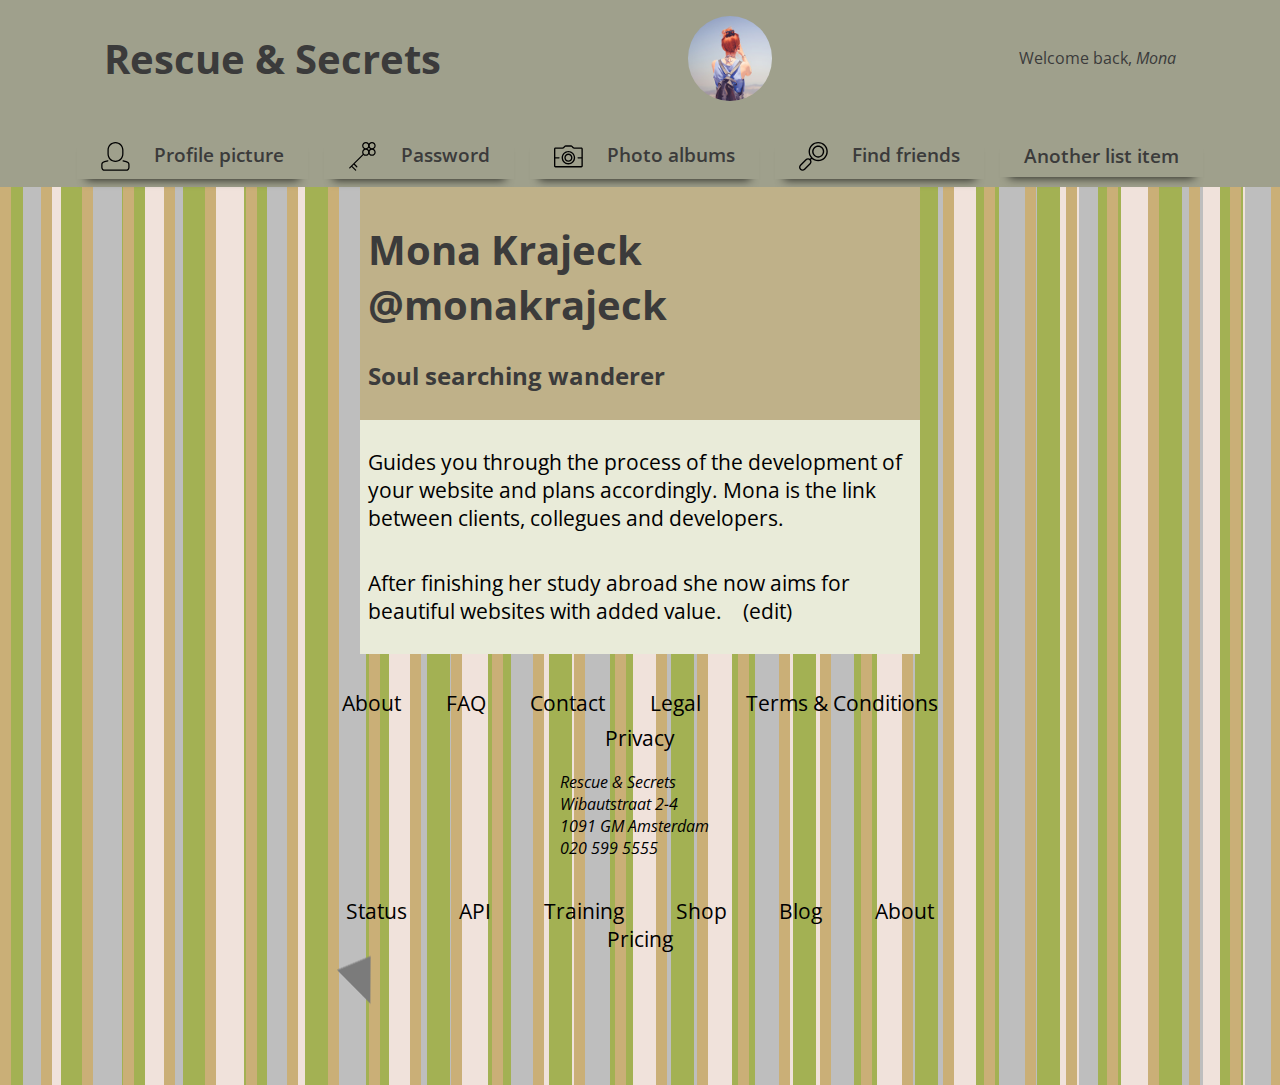
<file: week3/index.html>
<!DOCTYPE html>
<html lang="en">
	<head>
		<meta charset="utf-8">
		<title>Profile of Mona Krajeck</title>
		<meta name="description" content="">
		<meta name="viewport" content="width=device-width, initial-scale=1">
		<link href="style.css" media="screen" rel="stylesheet" type="text/css" />
		<link href='https://fonts.googleapis.com/css?family=Open+Sans' rel='stylesheet' type='text/css'>
	</head>
	<body>

		<!-- De header, met een navigatie -->

		<header role="banner">
			<h1>Rescue &amp; Secrets</h1>
			<figure>
					<img id="profile-img" src="images/profile-picture-thumb.jpg" alt="Profile picture of Monica Krajeck">
			</figure>
			<p>Welcome back, <em>Mona</em></p>
			<nav role="navigation">
				<ul>
					<li>
						<a href="#profile-picture">
							<svg xmlns="http://www.w3.org/2000/svg" version="1.1" x="0" y="0" width="70.4" height="70.4" viewBox="0 0 622.4 622.4" xml:space="preserve"><path d="M312.5 430.4c-95.3 0-172.9-77.6-172.9-172.9v-84.6C139.6 77.6 217.1 0 312.5 0 407.8 0 485.4 77.6 485.4 172.9v84.6C485.4 352.8 407.8 430.4 312.5 430.4zM312.5 27.4c-80.2 0-145.5 65.3-145.5 145.5v84.6c0 80.2 65.3 145.5 145.5 145.5 80.2 0 145.5-65.3 145.5-145.5v-84.6C458 92.7 392.7 27.4 312.5 27.4zM543.8 622.4H78.6c-40.5 0-73.4-32.9-73.4-73.4V484.6c0-24 12.1-56.1 69.6-72.9l69.6-19.3c7.3-2 14.8 2.3 16.9 9.6 2 7.3-2.3 14.8-9.6 16.9l-69.4 19.2c-49.7 14.5-49.7 38.6-49.7 46.5v64.4c0 25.4 20.6 46 46 46h465.2c25.4 0 46-20.6 46-46V484.6c0-21.4-16.8-37-49.8-46.5l-66.2-18.5c-7.3-2-11.5-9.6-9.5-16.9 2-7.3 9.6-11.6 16.9-9.5l66.3 18.5c57.6 16.6 69.7 48.8 69.7 72.9v64.4C617.2 589.5 584.3 622.4 543.8 622.4z"/></svg>
							Profile picture
						</a>
					</li>
					<li>
						<a href="#password">
							<svg xmlns="http://www.w3.org/2000/svg" version="1.1" x="0" y="0" width="70.1" height="70.1" viewBox="0 0 663.1 663.1" xml:space="preserve"><path d="M552.4 170.2c-46.9 0-85.1-38.2-85.1-85.1 0-46.9 38.2-85.1 85.1-85.1 46.9 0 85.1 38.2 85.1 85.1C637.5 132.1 599.3 170.2 552.4 170.2zM552.4 28.6c-31.2 0-56.6 25.4-56.6 56.6 0 31.2 25.4 56.6 56.6 56.6 31.2 0 56.6-25.4 56.6-56.6C609 53.9 583.6 28.6 552.4 28.6zM552.4 318.4L552.4 318.4c-46.9 0-85.1-38.2-85.1-85.1 0-46.9 38.2-85.1 85.1-85.1 46.9 0 85.1 38.2 85.1 85.1C637.5 280.2 599.4 318.4 552.4 318.4zM552.4 176.7c-31.2 0-56.6 25.4-56.6 56.6 0 31.2 25.4 56.6 56.6 56.6 31.2 0 56.6-25.4 56.6-56.6C609 202.1 583.6 176.7 552.4 176.7z"/><path d="M410.4 170.2h0c-46.9 0-85.1-38.2-85.1-85.1 0-46.9 38.2-85.1 85.1-85.1 46.9 0 85.1 38.2 85.1 85.1 0 22.7-8.8 44.1-24.9 60.2C454.5 161.4 433.1 170.2 410.4 170.2zM410.3 28.6c-31.2 0-56.6 25.4-56.6 56.6 0 31.2 25.4 56.6 56.6 56.6h0c15.1 0 29.3-5.9 40-16.6 10.7-10.7 16.6-24.9 16.6-40C466.9 53.9 441.5 28.6 410.3 28.6zM410.3 318.4L410.3 318.4c-46.9 0-85.1-38.2-85.1-85.1 0-46.9 38.2-85.1 85.1-85.1 46.9 0 85.1 38.2 85.1 85.1C495.4 280.2 457.3 318.4 410.3 318.4zM410.3 176.7c-31.2 0-56.6 25.4-56.6 56.6 0 31.2 25.4 56.6 56.6 56.6 31.2 0 56.6-25.4 56.6-56.6C466.9 202.1 441.5 176.7 410.3 176.7z"/><path d="M39.8 611.4c-3.7 0-7.3-1.4-10.1-4.2 -5.6-5.6-5.6-14.6 0-20.2l313.5-313.5c5.6-5.6 14.6-5.6 20.2 0 5.6 5.6 5.6 14.6 0 20.2L49.9 607.2C47.1 610 43.5 611.4 39.8 611.4zM202.8 585.6c-3.7 0-7.3-1.4-10.1-4.2l-63.5-63.5c-5.6-5.6-5.6-14.6 0-20.2 5.6-5.6 14.6-5.6 20.2 0l63.5 63.5c5.6 5.6 5.6 14.6 0 20.2C210.1 584.2 206.4 585.6 202.8 585.6zM176.1 663.1c-3.7 0-7.3-1.4-10.1-4.2L77.1 570c-5.6-5.6-5.6-14.6 0-20.2 5.6-5.6 14.6-5.6 20.2 0l88.9 88.9c5.6 5.6 5.6 14.6 0 20.2C183.4 661.7 179.7 663.1 176.1 663.1z"/></svg>
							Password
						</a>
					</li>
					<li>
						<a href="#photo-albums">
							<svg xmlns="http://www.w3.org/2000/svg" version="1.1" x="0" y="0" width="70" height="70" viewBox="0 0 612 612" xml:space="preserve"><path d="M581.3 541.3H30.7C13.8 541.3 0 527.5 0 510.5V145.2c0-17 13.8-30.7 30.7-30.7h149.7c4.9 0 13.2-3.8 16.4-7.4l16.7-19c8.6-9.8 24.9-17.2 38-17.2h107.4c13.1 0 29.4 7.4 38 17.2l16.7 19c3.2 3.7 11.5 7.4 16.4 7.4h151.3c17 0 30.7 13.8 30.7 30.7v365.3C612 527.5 598.2 541.3 581.3 541.3zM30.7 143.2c-1.1 0-2 0.9-2 2v365.3c0 1.1 0.9 2 2 2h550.5c1.1 0 2-0.9 2-2V145.2c0-1.1-0.9-2-2-2H430c-13.1 0-29.4-7.4-38-17.2l-16.7-19c-3.2-3.7-11.5-7.4-16.4-7.4H251.5c-4.9 0-13.2 3.7-16.4 7.4l-16.7 19c-8.6 9.8-24.9 17.2-38 17.2H30.7zM306 476.7c-79.2 0-143.6-64.4-143.6-143.6 0-79.2 64.4-143.6 143.6-143.6s143.6 64.4 143.6 143.6C449.6 412.2 385.2 476.7 306 476.7zM306 218.1c-63.4 0-114.9 51.6-114.9 114.9 0 63.4 51.6 114.9 114.9 114.9s114.9-51.6 114.9-114.9C420.9 269.7 369.4 218.1 306 218.1zM593 350.7h-81.2c-7.9 0-14.4-6.4-14.4-14.4s6.4-14.4 14.4-14.4h81.2c7.9 0 14.4 6.4 14.4 14.4S600.9 350.7 593 350.7zM105.7 350.7H19.7c-7.9 0-14.4-6.4-14.4-14.4s6.4-14.4 14.4-14.4h86c7.9 0 14.4 6.4 14.4 14.4S113.6 350.7 105.7 350.7zM306 419.6c-47.7 0-86.5-38.8-86.5-86.5 0-47.7 38.8-86.5 86.5-86.5 47.7 0 86.5 38.8 86.5 86.5C392.5 380.8 353.7 419.6 306 419.6zM306 275.3c-31.9 0-57.8 25.9-57.8 57.8 0 31.9 25.9 57.8 57.8 57.8 31.9 0 57.8-25.9 57.8-57.8C363.8 301.2 337.9 275.3 306 275.3z"/></svg>
							Photo albums
						</a>
					</li>
					<li>
						<a href="#find-friends">
							<svg xmlns="http://www.w3.org/2000/svg" version="1.1" x="0" y="0" width="70" height="70" viewBox="0 0 612 612" xml:space="preserve"><path d="M408 407.9c-54.5 0-105.7-21.2-144.2-59.7 -79.5-79.5-79.5-208.9 0-288.4 38.5-38.5 89.7-59.7 144.2-59.7 54.5 0 105.7 21.2 144.2 59.7C590.8 98.3 612 149.5 612 204s-21.2 105.7-59.7 144.2C513.7 386.7 462.5 407.9 408 407.9zM408 29.2c-46.7 0-90.6 18.2-123.6 51.2 -68.1 68.1-68.1 179 0 247.2 33 33 76.9 51.2 123.6 51.2 46.7 0 90.6-18.2 123.6-51.2 33-33 51.2-76.9 51.2-123.6s-18.2-90.6-51.2-123.6C498.6 47.4 454.7 29.2 408 29.2zM244.2 382.4c-3.7 0-7.5-1.4-10.3-4.3 -5.7-5.7-5.7-14.9 0-20.6l23.4-23.4c5.7-5.7 14.9-5.7 20.6 0 5.7 5.7 5.7 14.9 0 20.6L254.5 378.1C251.7 381 247.9 382.4 244.2 382.4zM75.6 612c-20.2 0-39.2-7.9-53.4-22.1C7.9 575.6 0 556.6 0 536.4c0-20.2 7.9-39.2 22.1-53.4l116.3-116.3c14.3-14.3 33.2-22.1 53.4-22.1 20.2 0 39.2 7.9 53.4 22.1 29.5 29.5 29.5 77.4 0 106.9L129 589.9C114.7 604.1 95.7 612 75.6 612zM191.8 373.8c-12.4 0-24 4.8-32.8 13.6L42.8 503.7c-8.8 8.8-13.6 20.4-13.6 32.8 0 12.4 4.8 24 13.6 32.8 8.8 8.8 20.4 13.6 32.8 13.6 12.4 0 24-4.8 32.8-13.6l116.3-116.3c18.1-18.1 18.1-47.5 0-65.6C215.9 378.6 204.2 373.8 191.8 373.8zM408 332.3c-34.3 0-66.5-13.4-90.7-37.6 -50-50-50-131.4 0-181.5 24.2-24.2 56.5-37.6 90.7-37.6 34.3 0 66.5 13.4 90.7 37.6 50 50 50 131.4 0 181.5C474.5 318.9 442.3 332.3 408 332.3zM408 104.8c-26.5 0-51.4 10.3-70.1 29 -38.6 38.6-38.6 101.5 0 140.2 18.7 18.7 43.6 29 70.1 29 26.5 0 51.4-10.3 70.1-29 38.6-38.7 38.6-101.5 0-140.2C459.4 115.2 434.5 104.8 408 104.8z"/></svg>
							Find friends
						</a>
					</li>
					<li><a href="#" disabled>Another list item</a></li>
				</ul>
			</nav>
		</header>



		<!-- De main content begint hier -->
		<main>
			<article>
				<header>
					<h1>Mona Krajeck <span>@monakrajeck</span></h1>
					<h2>Soul searching wanderer</h2>
				</header>
				<p>
					Guides you through the process of the development of your website and plans accordingly. Mona is the link between clients, collegues and developers.
				</p>
				<p>
					After finishing her study abroad she now aims for beautiful websites with added value. <a href="/">(edit)</a>
				</p>
			</article>


			<!-- Deze code mag je in week twee uit de comments halen -->
			<article id="profile-picture">
				<div>
					<figure class="current-profile-picture">
						<img class="profile-picture" src="images/profile-picture.jpg">
					</figure>
				</div>
								<div>
					<header>
										<h2>Your profile picture</h2>
						<h3>Upload a new profile picture</h3>
					</header>
					<a title="Opens upload window" role="button" href="/">Upload</a>
				</div>
				<section class="filter-effects">
					<header>
								<h3>Select a filter</h3>
					</header>
									<figure class="effect-01">
						<img class="profile-picture " src="images/profile-picture.jpg" alt="Image effect: lighten">
						<figcaption>Lighten</figcaption>
					</figure>

									<figure class="effect-02">
						<img class="profile-picture" src="images/profile-picture.jpg" alt="Image effect: overlay">
						<figcaption>Overlay</figcaption>
					</figure>

								<figure class="effect-03">
						<img class="profile-picture" src="images/profile-picture.jpg" alt="Image effect: soft light">
						<figcaption>Soft Light</figcaption>
					</figure>

					<figure class="effect-04">
							<img class="profile-picture" src="images/profile-picture.jpg" alt="Image effect: color">
						<figcaption>Color</figcaption>
					</figure>

										<figure class="effect-05">
						<img class="profile-picture" src="images/profile-picture.jpg" alt="Image effect: difference">
						<figcaption>Difference</figcaption>
					</figure>
				</section>
						<a role="button" href="/">Save</a>
			</article>


			<article id="password">
				<header>
					<h2>Your Password</h2>
					<a href="#">Close</a>
				</header>

				<form action="" method="post">
					<fieldset>
						<legend>Change your password:</legend>
						<label>
							<input id="current-password" type="password" required>
							<span>Current password</span>
						</label>
						<label>
							<input id="current-password" type="password" required>
							<span>New password</span>
						</label>
						<label>
							<input id="current-password" type="password" required>
							<span>Verify new password</span>
						</label>
						<button role="button" type="submit">Yep, change it!</button>
					</fieldset>
				</form>
			</article>

			<article id="photo-albums">
				<header>
					<h2>Your photo albums</h2>
				</header>

				<figure>
					<img src="images/image-01.jpg" alt="Photoalbum of Summer 2015">
					<figcaption>
						Summer 2015
					</figcaption>
				</figure>
				<figure>
					<img src="images/image-02.jpg" alt="Photoalbum of winter 2015">
					<svg xmlns="http://www.w3.org/2000/svg" version="1.1" x="0" y="0" width="70" height="70" viewBox="0 0 612 612" xml:space="preserve"><path d="M408 407.9c-54.5 0-105.7-21.2-144.2-59.7 -79.5-79.5-79.5-208.9 0-288.4 38.5-38.5 89.7-59.7 144.2-59.7 54.5 0 105.7 21.2 144.2 59.7C590.8 98.3 612 149.5 612 204s-21.2 105.7-59.7 144.2C513.7 386.7 462.5 407.9 408 407.9zM408 29.2c-46.7 0-90.6 18.2-123.6 51.2 -68.1 68.1-68.1 179 0 247.2 33 33 76.9 51.2 123.6 51.2 46.7 0 90.6-18.2 123.6-51.2 33-33 51.2-76.9 51.2-123.6s-18.2-90.6-51.2-123.6C498.6 47.4 454.7 29.2 408 29.2zM244.2 382.4c-3.7 0-7.5-1.4-10.3-4.3 -5.7-5.7-5.7-14.9 0-20.6l23.4-23.4c5.7-5.7 14.9-5.7 20.6 0 5.7 5.7 5.7 14.9 0 20.6L254.5 378.1C251.7 381 247.9 382.4 244.2 382.4zM75.6 612c-20.2 0-39.2-7.9-53.4-22.1C7.9 575.6 0 556.6 0 536.4c0-20.2 7.9-39.2 22.1-53.4l116.3-116.3c14.3-14.3 33.2-22.1 53.4-22.1 20.2 0 39.2 7.9 53.4 22.1 29.5 29.5 29.5 77.4 0 106.9L129 589.9C114.7 604.1 95.7 612 75.6 612zM191.8 373.8c-12.4 0-24 4.8-32.8 13.6L42.8 503.7c-8.8 8.8-13.6 20.4-13.6 32.8 0 12.4 4.8 24 13.6 32.8 8.8 8.8 20.4 13.6 32.8 13.6 12.4 0 24-4.8 32.8-13.6l116.3-116.3c18.1-18.1 18.1-47.5 0-65.6C215.9 378.6 204.2 373.8 191.8 373.8zM408 332.3c-34.3 0-66.5-13.4-90.7-37.6 -50-50-50-131.4 0-181.5 24.2-24.2 56.5-37.6 90.7-37.6 34.3 0 66.5 13.4 90.7 37.6 50 50 50 131.4 0 181.5C474.5 318.9 442.3 332.3 408 332.3zM408 104.8c-26.5 0-51.4 10.3-70.1 29 -38.6 38.6-38.6 101.5 0 140.2 18.7 18.7 43.6 29 70.1 29 26.5 0 51.4-10.3 70.1-29 38.6-38.7 38.6-101.5 0-140.2C459.4 115.2 434.5 104.8 408 104.8z"/></svg>
					<figcaption>
						Winter 2015
					</figcaption>
				</figure>
			</article>
			<!-- Dit mag je in week 3 uit de comments halen. -->
				<article id="find-friends">
					<header>
						<h2>Find friends</h2>
						<a href="#">Close</a>
					</header>
									<figure class="effect-01">
						<img class="profile-picture " src="images/profile-picture-08.jpg">
											<figcaption>Sarah S.</figcaption>
					</figure>
					<figure class="effect-04">
											<img class="profile-picture " src="images/profile-picture-01.jpg">
						<figcaption>Nerwin B.</figcaption>
					</figure>
					<figure class="effect-01">
						<img class="profile-picture " src="images/profile-picture-02.jpg">
						<figcaption>Lighten</figcaption>
					</figure>
										<figure class="effect-03">
						<img class="profile-picture " src="images/profile-picture-03.jpg">
											<figcaption>Lighten</figcaption>
					</figure>
					<figure class="effect-01">
										<img class="profile-picture " src="images/profile-picture-04.jpg">
						<figcaption>Lighten</figcaption>
					</figure>
										<figure class="effect-05">
						<img class="profile-picture " src="images/profile-picture-05.jpg">
											<figcaption>Lighten</figcaption>
					</figure>
					<figure class="effect-01">
										<img class="profile-picture " src="images/profile-picture-06.jpg">
						<figcaption>Lighten</figcaption>
					</figure>
										<figure class="effect-05">
						<img class="profile-picture " src="images/profile-picture-07.jpg">
											<figcaption>Lighten</figcaption>
					</figure>
				</article>
		</main>
		<footer>
			<nav>
				<ul>
					<li><a href="">About</a></li>
					<li><a href="">FAQ</a></li>
					<li><a href="">Contact</a></li>
					<li><a href="">Legal</a></li>
					<li><a href="">Terms & Conditions</a></li>
					<li><a href="">Privacy</a></li>
				</ul>
			</nav>
			<address>
				<pre>
Rescue & Secrets
Wibautstraat 2-4
1091 GM Amsterdam
020 599 5555
				</pre>
			</address>
			<ul>
				<li><a href="">Status</a></li>
				<li><a href="">API</a></li>
				<li><a href="">Training</a></li>
				<li><a href="">Shop</a></li>
				<li><a href="">Blog</a></li>
				<li><a href="">About</a></li>
				<li><a href="">Pricing</a></li>
			</ul>
			<div title="Load more articles" class="loader">Loading…</div>
		</footer>
	</body>
</html>
</file>
<file: opdracht1/style.css>
@font-face {
	font-family: Ampersand;
	src: 	local('Baskerville-Italic'),
			local('Palatino-Italic'),
			local('BookAntiqua-Italic'),
			local('GoudyOldStyleT-Italic');
	unicode-range:U+26;
}
body {
	font-family: Ampersand, 'Open Sans', sans-serif;
}
a {
	color: currentColor;
	text-decoration: none;
	padding: 0 1rem;
}
a:hover {
	background-color: rgb(145, 145, 179);
}
h1 {
	font-size: 3em;
}
article p , footer a{
	font-size: 1.3em;
}
ul {
    padding: 0;
    margin: 0;
    list-style-type: none;
}
img {
	width: 100%;
}
nav li {
	background: rgb(128, 128, 128);
	border:0.1rem solid rgba(0,0,0,0.5);
}
svg {
	width: 1.5em;
	height: 1.5em;
}

header {
	background-color: rgb(233, 235, 217);
}
header,nav > ul, nav li>a, footer > ul , main{
	display: flex;
	align-items: center;
	justify-content: space-around;
}
header,nav > ul ,footer > ul, main{
	flex-wrap: wrap;
}
header nav li {
	margin: 0.2rem;
}
header figure {

}
#profile-img {
	width: 5.3em;
}

main, footer {
	margin: auto;
}

article {
	max-width: 40em;
	margin: 0.5rem;
	background-color: rgb(233, 235, 217);
}
article > *{
	padding: 0.5rem;
}

footer {
	max-width: 40em;
}
footer nav li {
	padding: 0.1rem;
	margin: 0.1rem;
}
footer address {
	width: 10em;
    margin: auto;
}
footer > ul a {
	margin: 0.5rem;
}

@media (max-width: 600px) {
	html {
		font-size: 12px; 
	}
}
</file>
<file: week2/style.css>
@font-face {
	font-family:Ampersand;
	src:local('Baskerville'),
		local('Goudy Old Style'),
		local('Palatino'),
		local('Book Antiqua');
	unicode-range:U+26;
	font-style: italic;
}


/*basic*/
* {
	font-family: Ampersand, 'Open Sans', 'Helvetica Neue', 'Arial', sans-serif;
}
html {
	font-size: 0.8rem;
}
body {
	margin: 0;
	background-color: #F8F8E3;
}
h1 {
	font-size: 2.5em;
}
a {
	color: currentColor;
	text-decoration: none;
	padding: 0 1rem;
}
/*a:hover {
	background-color: rgb(145, 145, 179);
}*/
article p , footer a{
	font-size: 1.3em;
}
ul {
    padding: 0;
    margin: 0;
    list-style-type: none;
}
nav li {
	width: 100%;
}


/*images*/
svg {
	width: 1.5em;
	height: 1.5em;
	padding-right: 1em;
	vertical-align: middle;
}
img {
	max-width: 80vw;
	/*width: 100%;*/
}
#profile-img {
	width: 5.3em;
	border-radius: 3em;
	display: block;
    margin: auto;
}


/*header*/
header {
	background-color: rgb(159, 160, 140);
	color: #3B3B3B;
}
header,nav > ul, footer > ul , main{
	display: flex;
	align-items: center;
	justify-content: space-around;
}
header,nav > ul ,footer > ul, main{
	flex-wrap: wrap;
}
header nav li {
	margin: 0.5rem;
	margin-top:1rem;
	padding: 0.5rem;
	-webkit-box-shadow: 0px 10px 10px -9px rgba(0,0,0,0.75);
	-moz-box-shadow: 0px 10px 10px -9px rgba(0,0,0,0.75);
	box-shadow: 0px 10px 10px -9px rgba(0,0,0,0.75);
}
header nav li:hover {
	background-color:#AEAE92;
} 
header nav li:last-of-type {
	margin-bottom:1rem;
}
header figure {
	width: 100%;
}
header a {
	font-size: 1.2em;
	font-weight: 600;
}


/*main*/
main {
	align-items: flex-start;
}


/*article*/
article {
	width: 100%;
	max-width: 35em;
	background-color: rgb(233, 235, 217);
}
article > *{
	padding: 0.5rem;
}
article header {
	display: block;
	background-color: #BFB189;
}
article:first-of-type {
	align-self:center;	/*<-- vertical centering	*/
}


/*form*/
label {
	display: inline-block;
	margin-bottom: 1em;
	padding-top: 1em;
	padding-left: 1em;
	background: #eef1f7;
	width: 90%;
}
label span {
	display: block;
	color: #6a788d;
	font-weight: 600;
	margin-bottom: 1em;
	margin-top: 0.5em;
	font-size: 1em;
}
fieldset {
	margin-bottom: 1.875em;
	border: none;
}
legend {
	padding: 0.5em;
	margin-bottom: 1em;
	background-color: #4B6D9F;
	color: #eef1f7;
	width: 100%;
	font-weight: bold;
}
input {
	width: 99%;
	height: 3.333em;
	margin-bottom: 1.6667em;
	border: 1px solid #eee;
	box-shadow: 1px 1px 1px rgba(0,0,0,.1) inset;
}
[role="button"] {
	border: none;
	border-radius: 4px;
	background-color: rgba(75, 109, 159, 1);
	display: inline-block;
	margin-bottom: 1.2em;
	color: white;
	font-weight: 600;
	padding: 1em 1.2em;
	cursor: pointer;

	-webkit-transition: all .2s ease-in;
	-moz-transition: all .2s ease-in;
	transition: all .2s ease-in;
}
[role="button"]:hover {
  background-color: rgba(90, 176, 238, 0.8);
}


/*profile article*/
#profile-picture {
	display: none;
	max-width: -webkit-min-content;
	max-width: -moz-min-content;
	max-width: min-content;
}
#profile-picture img {
	border-radius: 3em;
}
#profile-picture:target {
	animation: highlight 1s ease; 
	display: block;
}
#profile-picture header {
	width: 100%;
    padding: 0.5rem; 
    margin-left: -0.5rem;
}
.filter-effects {
	display: flex;
	flex-wrap: wrap;
	justify-content: space-between;
}
.filter-effects figure {
	width: 30%;
}
.filter-effects img ,.filter-effects figcaption {
	width:100%;
}

/*pasword article*/
#password {
	position: absolute;
	top: 7em;
    left: 50%;
    transform: translateX(-50%);
	display: none;
}
#password:target {
	animation: highlight 1s ease; 
	display: block;
	box-shadow: 0 0 0 50vmax rgba(0,0,0, .5);
}
#password header {
	justify-content: space-between;
}
#password header a {
	background-color: #C06161;
}


/*photos article*/
#photo-albums {
	display: none;
	max-width: -webkit-min-content;
	max-width: -moz-min-content;
	max-width: min-content;
}
#photo-albums:target {
	animation: highlight 1s ease; 
	display: block;
}
@keyframes highlight {
  0% {  
  	background-color: rgb(246, 255, 174); 
  }
  100% { 
  	background-color: rgb(233, 235, 217); 
  }
}


/*footer*/
footer {
	padding: 2em 0;
	max-width: 40em;
	margin: auto;
}
footer nav li {
	width:auto;
	padding: 0.1rem;
	margin: 0.1rem;
}
footer address {
	width: 10em;
    margin: auto;
}
footer > ul a {
	margin: 0.5rem;
}


/*mediaqueries*/
@media (min-width: 35.625em) { /* 570px */
	html {
		font-size: 1rem;
	}
	img {
		max-width: 35em;
	}
	header li ,header figure{ 
		width: auto;
	}
}
</file>
<file: week3/style.css>
@font-face {
	font-family:Ampersand;
	src:local('Baskerville'),
		local('Goudy Old Style'),
		local('Palatino'),
		local('Book Antiqua');
	unicode-range:U+26;
	font-style: italic;
}


/*basic*/
* {
	transition:0.5s cubic-bezier(.25,0.1,.3,1.5) transform;
	font-family: Ampersand, 'Open Sans', 'Helvetica Neue', 'Arial', sans-serif;
}
*:focus {
	outline-color: rgb(222,222,222);
	transform:translateY(5px);
}
:disabled, [disabled], [aria-disabled='true'] {
	cursor: not-allowed;
}
html {
	font-size: 0.8rem;
}
body {
	margin: 0;
	background: hsl(20,40%,90%);
	background-image:	linear-gradient(90deg,#CAAF77 11px, transparent 0),
						linear-gradient(90deg,#A3B153 23px, transparent 0),
						linear-gradient(90deg,#BEBEBE 41px, transparent 0);
	background-size: 41px 100%, 61px 100%, 83px 100%;
}
h1 {
	font-size: 2.5em;
}
a {
	color: currentColor;
	text-decoration: none;
	padding: 0 1rem;
}
/*a:hover {
	background-color: rgb(145, 145, 179);
}*/
article p , footer a{
	font-size: 1.3em;
}
ul {
    padding: 0;
    margin: 0;
    list-style-type: none;
}
nav li {
	width: 100%;
}
button::before {
	content: '';
	position: absolute;
	top: -.8em;
	left: -.8em;
	right: -.8em;
	bottom: -.8em;
}



/*images*/
svg {
	width: 1.5em;
	height: 1.5em;
	padding-right: 1em;
	vertical-align: middle;
}
img {
	max-width: 80vw;
	/*width: 100%;*/
}
#profile-img {
	width: 5.3em;
	border-radius: 3em;
	display: block;
    margin: auto;
}


/*header*/
header {
	background-color: rgb(159, 160, 140);
	color: #3B3B3B;
}
header,nav > ul, footer > ul , main{
	display: flex;
	align-items: center;
	justify-content: space-around;
}
header,nav > ul ,footer > ul, main{
	flex-wrap: wrap;
}
header nav li {
	
}
header nav a:hover {
	background-color:#AEAE92;
	transform:translateY(-5px);
} 
header nav li:last-of-type {
	margin-bottom:1rem;
}
header figure {
	width: 100%;
}
header a {
	display: block;
	font-size: 1.2em;
	font-weight: 600;
	margin: 0.5rem;
	margin-top:1rem;
	padding: 0.5rem 1.5rem;
	-webkit-box-shadow: 0px 10px 10px -9px rgba(0,0,0,0.75);
	-moz-box-shadow: 0px 10px 10px -9px rgba(0,0,0,0.75);
	box-shadow: 0px 10px 10px -9px rgba(0,0,0,0.75);
}


/*main*/
main {
	align-items: flex-start;
}


/*article*/
article {
	width: 100%;
	max-width: 35em;
	background-color: rgb(233, 235, 217);
}
article > *{
	padding: 0.5rem;
}
article header {
	display: block;
	background-color: #BFB189;
}
article:first-of-type {
	align-self:center;	/*<-- vertical centering	*/
}


/*form*/
label {
	display: inline-block;
	margin-bottom: 1em;
	padding-top: 1em;
	padding-left: 1em;
	background: #eef1f7;
	width: 90%;
}
label span {
	display: block;
	color: #6a788d;
	font-weight: 600;
	margin-bottom: 1em;
	margin-top: 0.5em;
	font-size: 1em;
}
fieldset {
	margin-bottom: 1.875em;
	border: none;
}
legend {
	padding: 0.5em;
	margin-bottom: 1em;
	background-color: #4B6D9F;
	color: #eef1f7;
	width: 100%;
	font-weight: bold;
}
input {
	width: 99%;
	height: 3.333em;
	margin-bottom: 1.6667em;
	border: 1px solid #eee;
	box-shadow: 1px 1px 1px rgba(0,0,0,.1) inset;
}
[role="button"] {
	border: none;
	border-radius: 4px;
	background-color: rgba(75, 109, 159, 1);
	display: inline-block;
	margin-bottom: 1.2em;
	color: white;
	font-weight: 600;
	padding: 1em 1.2em;
	cursor: pointer;

	-webkit-transition: all .2s ease-in;
	-moz-transition: all .2s ease-in;
	transition: all .2s ease-in;
}
[role="button"]:hover {
  background-color: rgba(90, 176, 238, 0.8);
}


/*profile article*/
#profile-picture {
	display: none;
	max-width: -webkit-min-content;
	max-width: -moz-min-content;
	max-width: min-content;
}
#profile-picture img {
	border-radius: 3em;
}
#profile-picture:target {
	animation: highlight 1s ease; 
	display: block;
}
#profile-picture header {
	width: 100%;
    padding: 0.5rem; 
    margin-left: -0.5rem;
}
.filter-effects {
	display: flex;
	flex-wrap: wrap;
	justify-content: space-between;
}
.filter-effects figure {
	width: 30%;
}
.filter-effects img ,.filter-effects figcaption {
	width:100%;
}

/*pasword article*/
#password {
	position: absolute;
	top: 7em;
    left: 50%;
    transform: translateX(-50%);
	display: none;
}
#password:target {
	animation: highlight 1s ease; 
	display: block;
	box-shadow: 0 0 0 50vmax rgba(0,0,0, .5);
}
#password header {
	justify-content: space-between;
}
#password header a {
	background-color: #C06161;
}


/*photos article*/
#photo-albums {
	display: none;
	max-width: -webkit-min-content;
	max-width: -moz-min-content;
	max-width: min-content;
}
#photo-albums:target {
	animation: highlight 1s ease; 
	display: block;
}
@keyframes highlight {
  0% {  
  	background-color: rgb(246, 255, 174); 
  }
  100% { 
  	background-color: rgb(233, 235, 217); 
  }
}


/*find friends article*/
#find-friends {
	display: none;
}
#find-friends header {
	width: 100%;
}
#find-friends:target {
	animation: highlight 1s ease; 
	display: flex;
	flex-wrap: wrap;
}
#find-friends figure {
	padding:0;
	max-width: -webkit-min-content;
	max-width: -moz-min-content;
	max-width: min-content;	
}
#find-friends header a {
	background-color: #C06161;
}


/*footer*/
footer {
	padding: 2em 0;
	max-width: 40em;
	margin: auto;
}
footer nav li {
	width:auto;
	padding: 0.1rem;
	margin: 0.1rem;
}
footer address {
	width: 10em;
    margin: auto;
}
footer > ul a {
	margin: 0.5rem;
}


/*loader*/
@keyframes spinner {
	to {
		background-position: -1600px 0;
	}
}

.loader {
	/* Code From Lea Verou - CSS Secrets */
	width: 6.250em;
	height: 6.250em;
	background-image: url('images/loader.png');
	text-indent: 200%;
	overflow: hidden;
	white-space: nowrap;
	animation: spinner 1.3s infinite steps(16);
}


/*mediaqueries*/
@media (min-width: 35.625em) { /* 570px */
	html {
		font-size: 1rem;
	}
	img {
		max-width: 35em;
	}
	header nav li:last-of-type {
		margin-bottom:0;
	}
	header li ,header figure{ 
		width: auto;
	}
}
</file>
